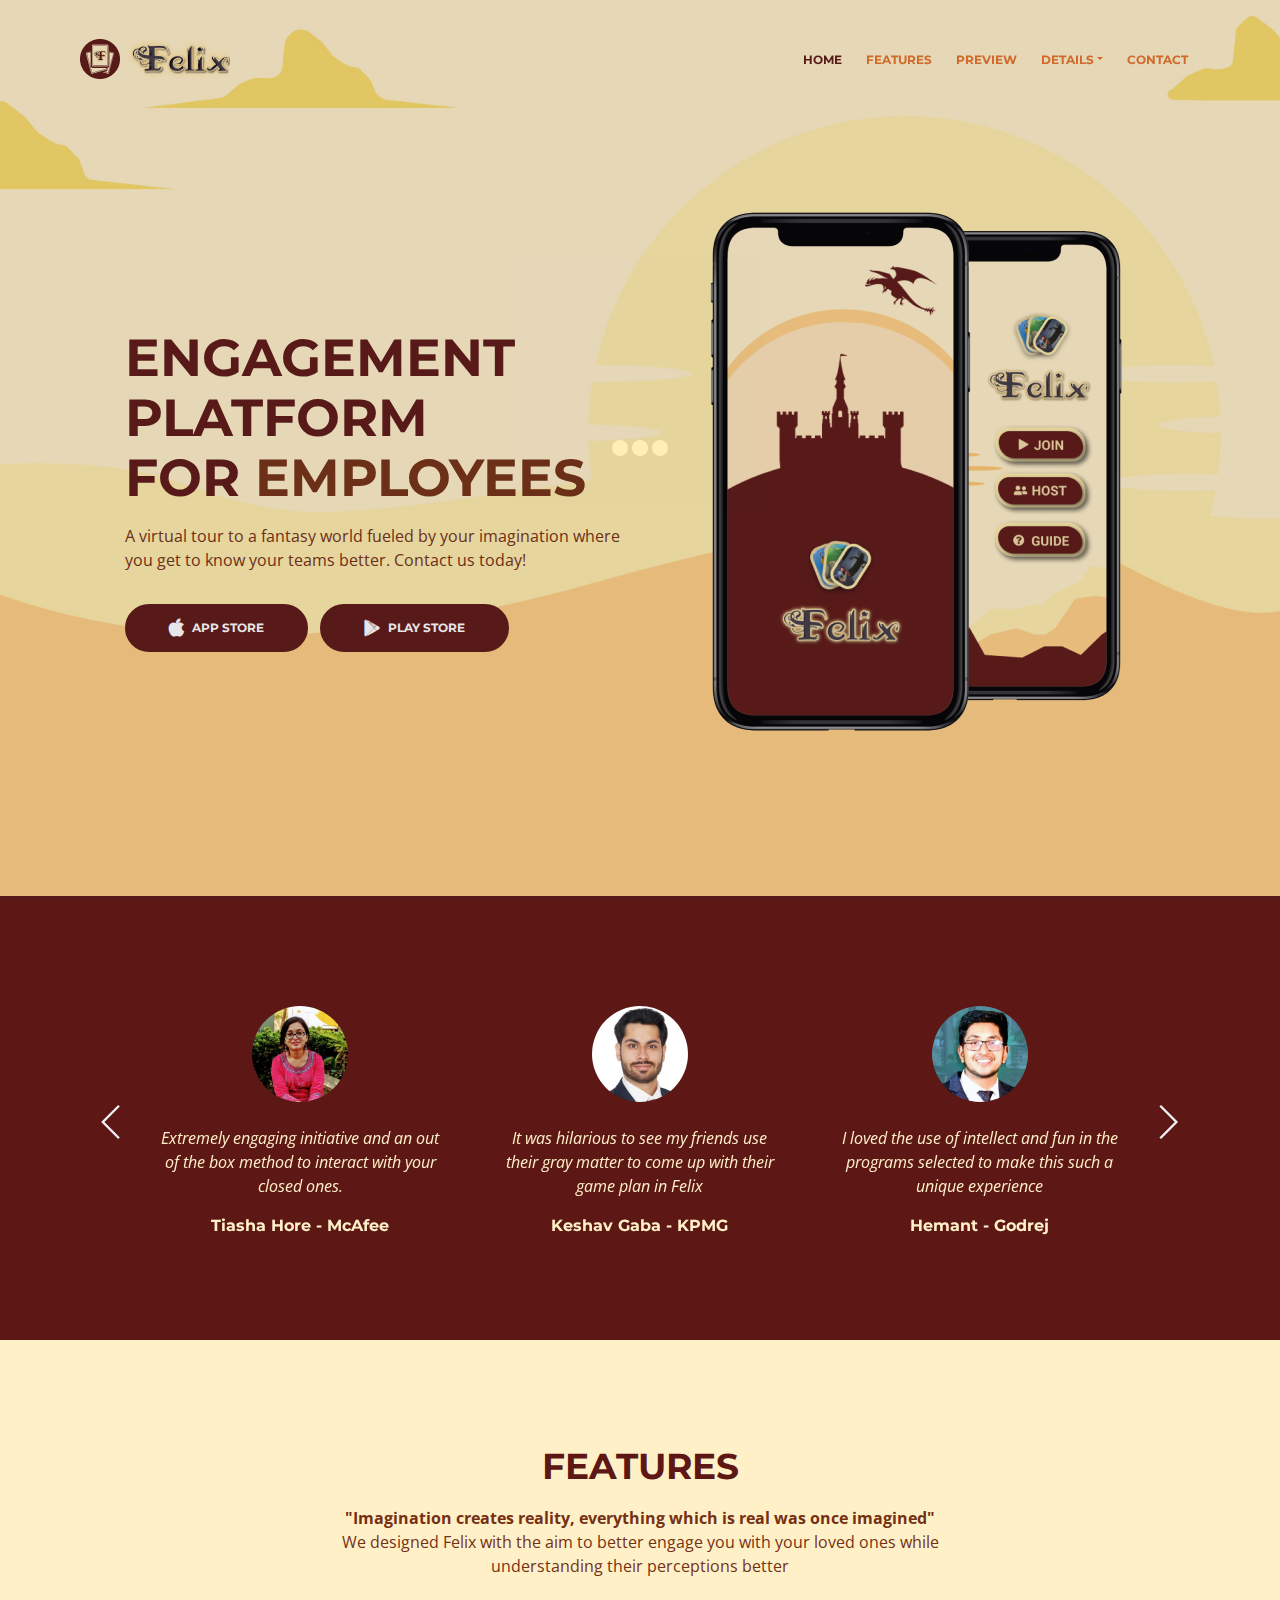
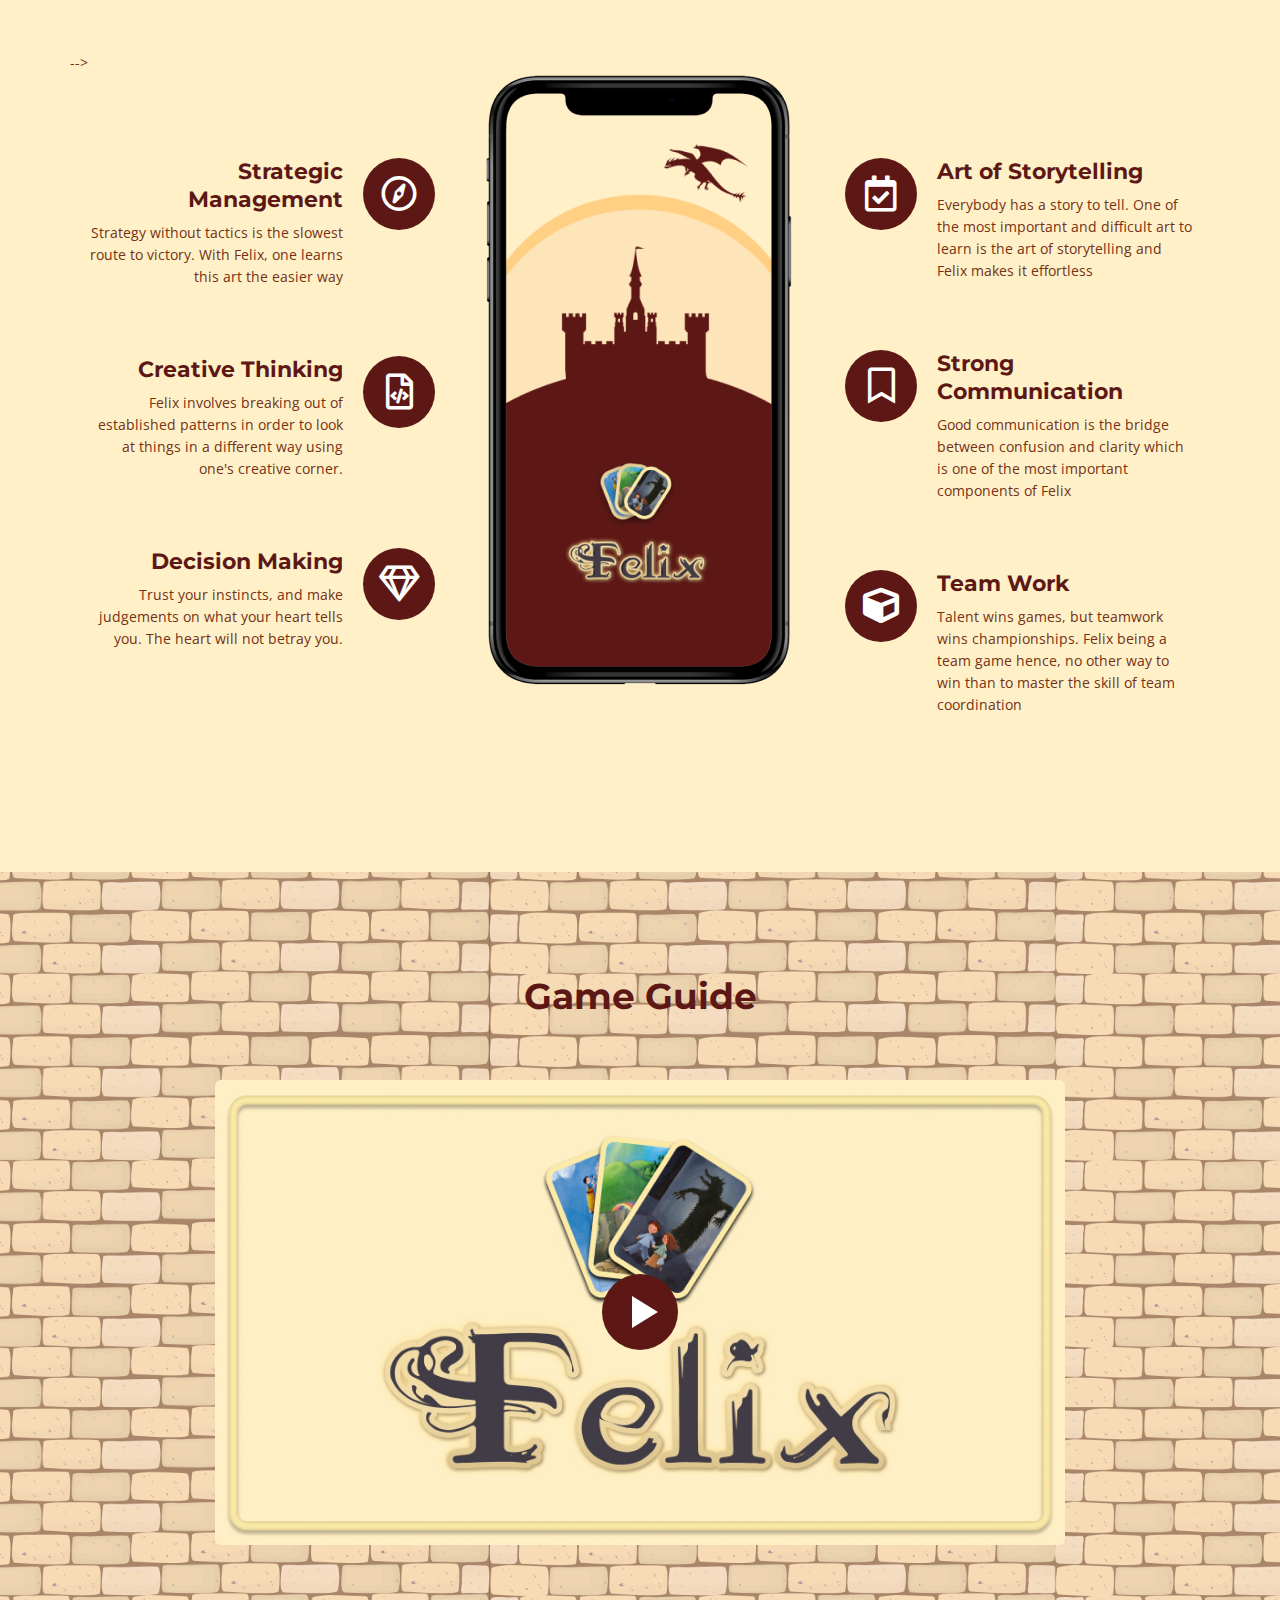
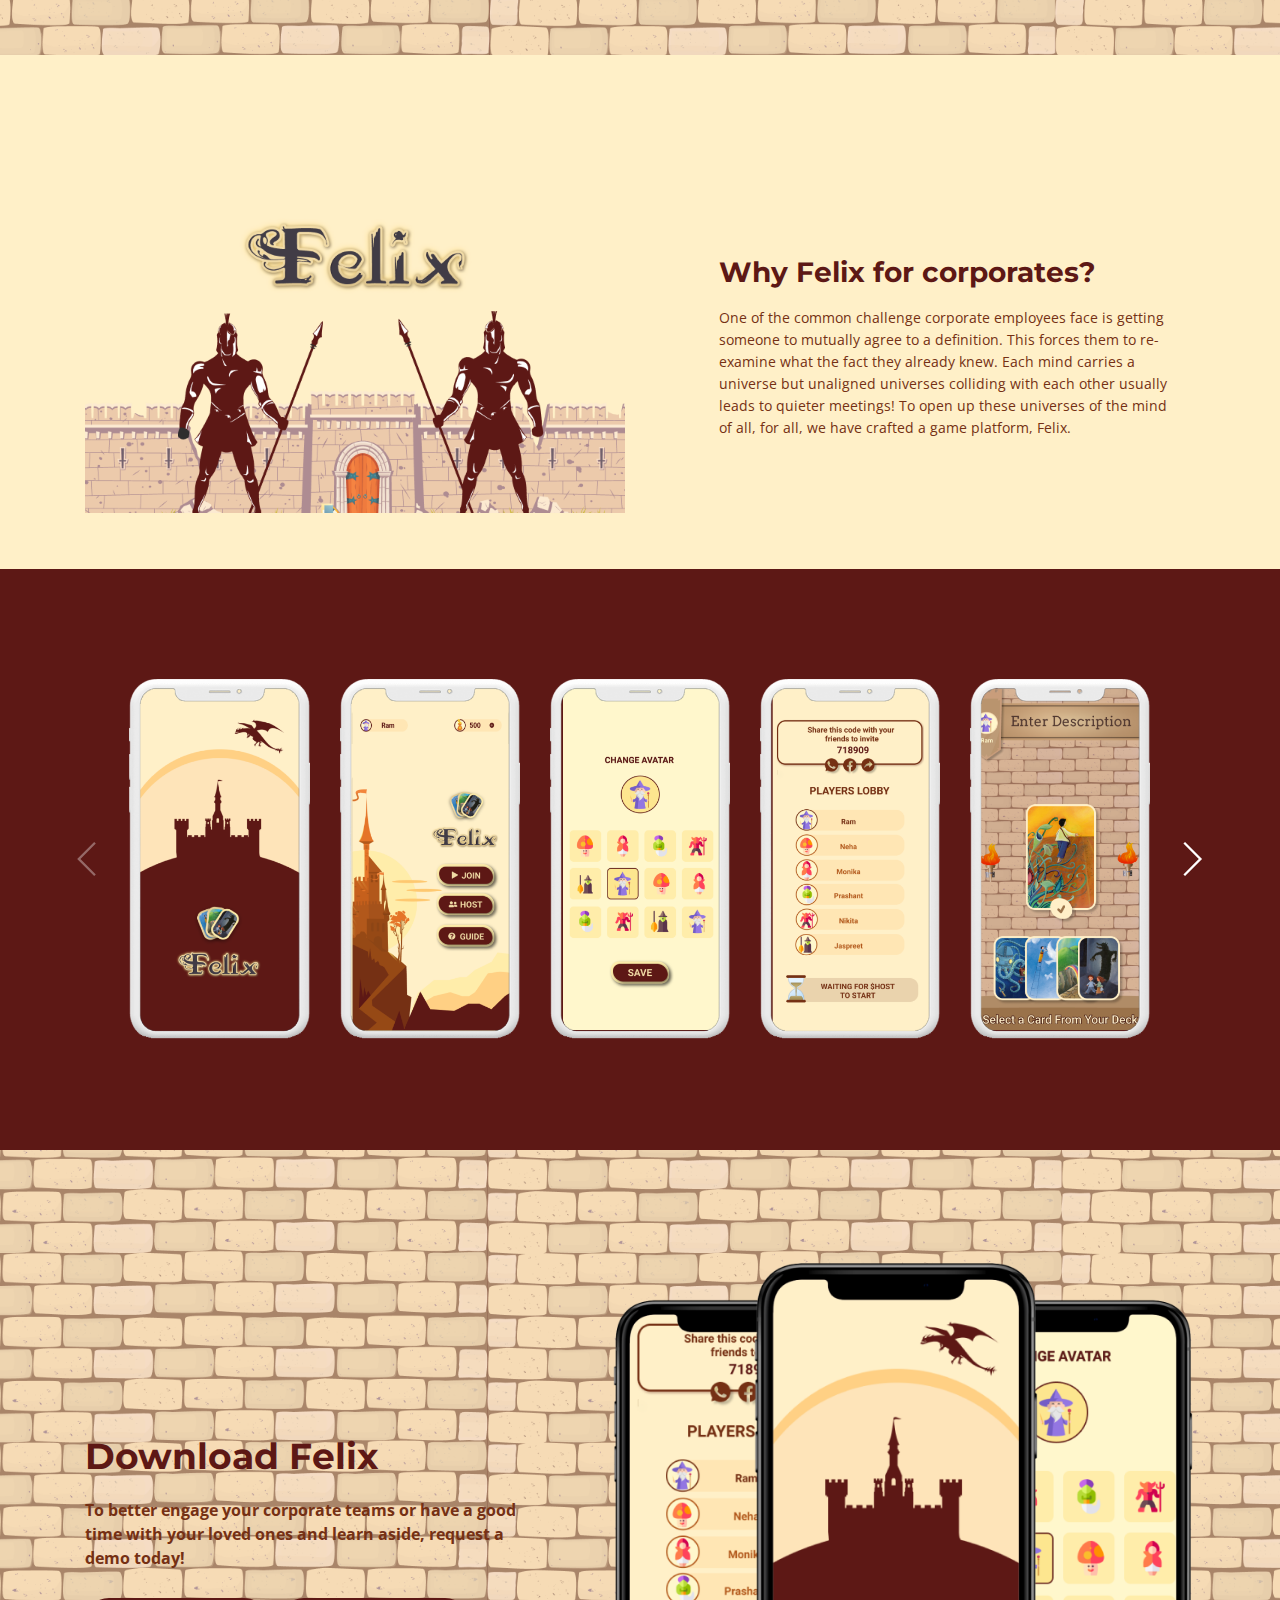
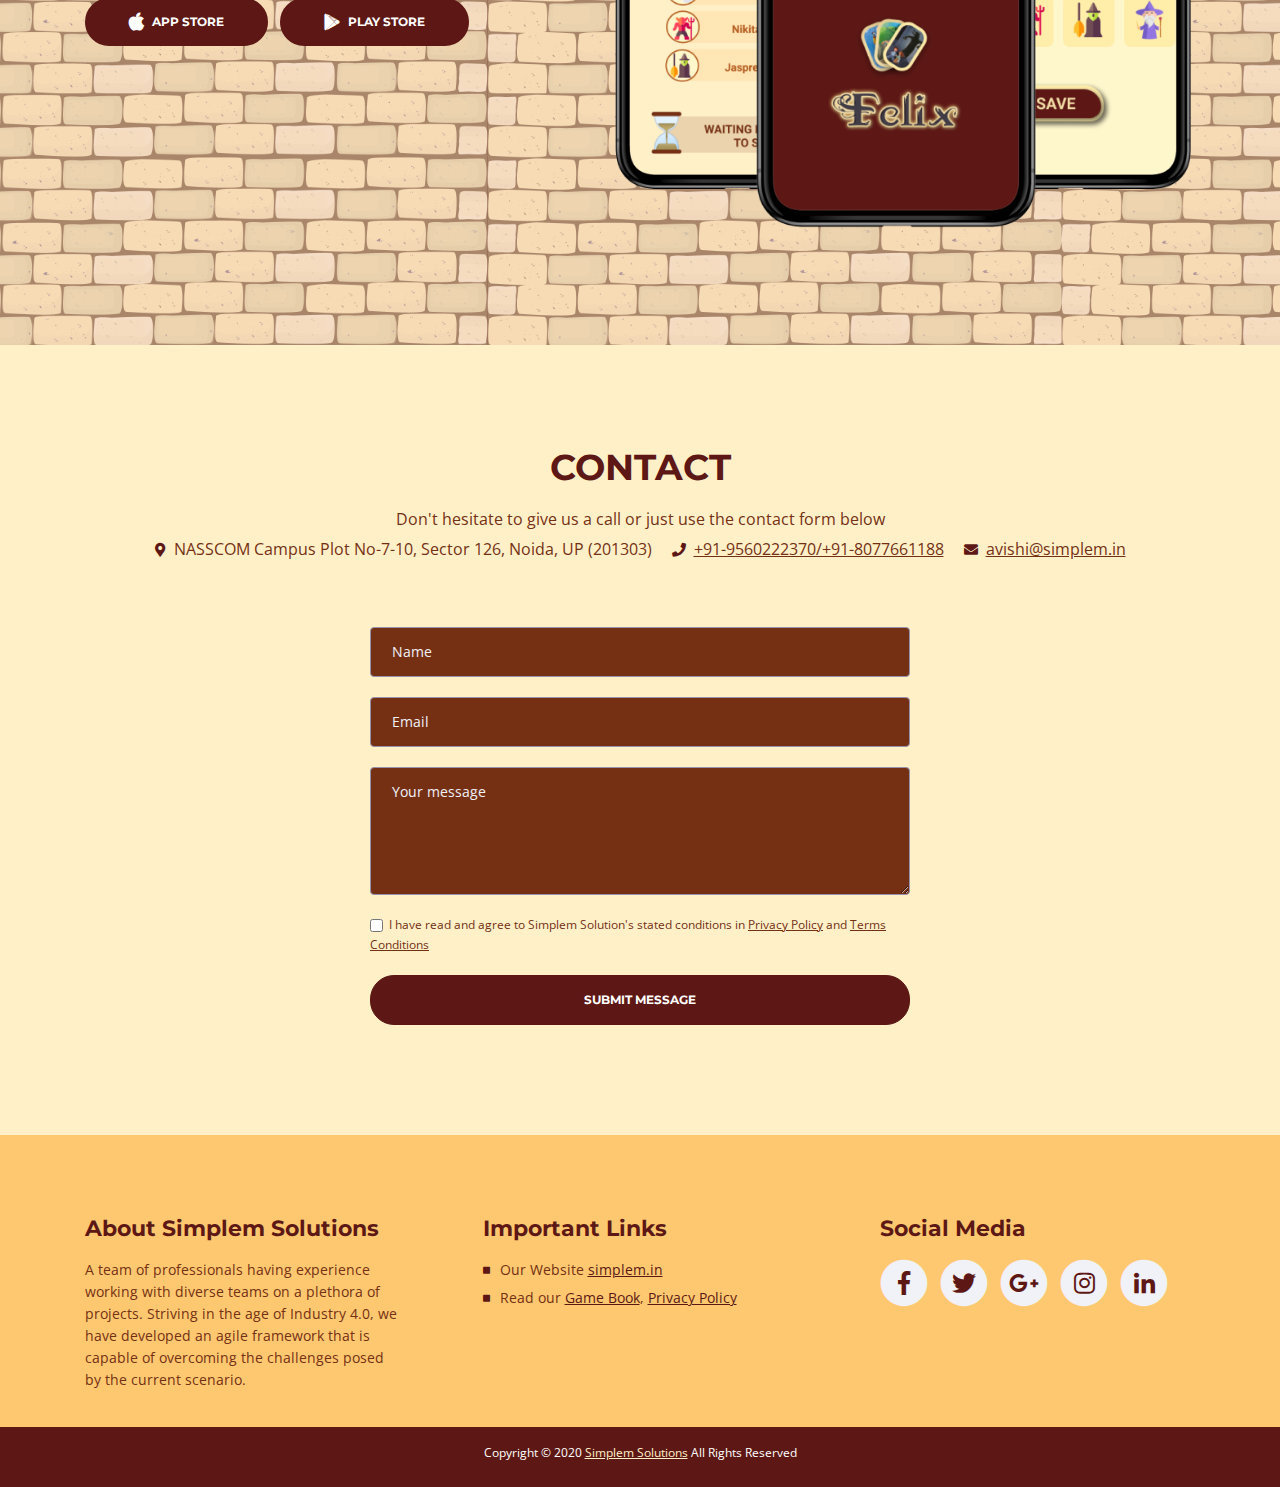
<file: index.html>
<!DOCTYPE html>
<html lang="en">
<head>
    <meta charset="utf-8">
    <meta name="viewport" content="width=device-width, initial-scale=1, shrink-to-fit=no">
    
    <!-- SEO Meta Tags -->
    <meta name="description" content="Free mobile app HTML landing page template to help you build a great online presence for your app which will convert visitors into users">
    <meta name="author" content="Inovatik">

    <!-- OG Meta Tags to improve the way the post looks when you share the page on LinkedIn, Facebook, Google+ -->
	<meta property="og:site_name" content="" /> <!-- website name -->
	<meta property="og:site" content="" /> <!-- website link -->
	<meta property="og:title" content=""/> <!-- title shown in the actual shared post -->
	<meta property="og:description" content="" /> <!-- description shown in the actual shared post -->
	<meta property="og:image" content="" /> <!-- image link, make sure it's jpg -->
	<meta property="og:url" content="" /> <!-- where do you want your post to link to -->
	<meta property="og:type" content="article" />

    <!-- Website Title -->
    <title>Felix - Imagination Unfold</title>
    
    <!-- Styles -->
    <link href="https://fonts.googleapis.com/css?family=Montserrat:400,600,700" rel="stylesheet">
    <link href="https://fonts.googleapis.com/css?family=Open+Sans:400,400i,700,700i" rel="stylesheet">
    <link href="css/bootstrap.css" rel="stylesheet">
    <link href="css/fontawesome-all.css" rel="stylesheet">
    <link href="css/swiper.css" rel="stylesheet">
	<link href="css/magnific-popup.css" rel="stylesheet">
	<link href="css/styles.css" rel="stylesheet">
	
	<!-- Favicon  -->
    <link rel="icon" href="images/favicon.png">
</head>
<body data-spy="scroll" data-target=".fixed-top">
    
    <!-- Preloader -->
	<div class="spinner-wrapper">
        <div class="spinner">
            <div class="bounce1"></div>
            <div class="bounce2"></div>
            <div class="bounce3"></div>
        </div>
    </div>
    <!-- end of preloader -->
    

    <!-- Navbar -->
    <nav class="navbar navbar-expand-md navbar-dark navbar-custom fixed-top">
        <!-- Text Logo - Use this if you don't have a graphic logo -->
        <!-- <a class="navbar-brand logo-text page-scroll" href="index.html">Leno</a> -->

        <!-- Image Logo -->
        <a class="navbar-brand logo-image" href="index.html"><img src="images/logo.png" alt="alternative"></a> 
        
        <!-- Mobile Menu Toggle Button -->
        <button class="navbar-toggler" type="button" data-toggle="collapse" data-target="#navbarsExampleDefault" aria-controls="navbarsExampleDefault" aria-expanded="false" aria-label="Toggle navigation">
            <span class="navbar-toggler-awesome fas fa-bars"></span>
            <span class="navbar-toggler-awesome fas fa-times"></span>
        </button>
        <!-- end of mobile menu toggle button -->

        <div class="collapse navbar-collapse" id="navbarsExampleDefault">
            <ul class="navbar-nav ml-auto">
                <li class="nav-item">
                    <a class="nav-link page-scroll" href="#header">HOME <span class="sr-only">(current)</span></a>
                </li>
                <li class="nav-item">
                    <a class="nav-link page-scroll" href="#features">FEATURES</a>
                </li>
                <li class="nav-item">
                    <a class="nav-link page-scroll" href="#preview">PREVIEW</a>
                </li>

                <!-- Dropdown Menu -->          
                <li class="nav-item dropdown">
                    <a class="nav-link dropdown-toggle page-scroll" href="#details" id="navbarDropdown" role="button" aria-haspopup="true" aria-expanded="false">DETAILS</a>
                    <div class="dropdown-menu" aria-labelledby="navbarDropdown">
                        <a class="dropdown-item" href="terms-conditions.html"><span class="item-text">GAME BOOK</span></a>
                        <div class="dropdown-items-divide-hr"></div>
                        <a class="dropdown-item" href="privacy-policy.html"><span class="item-text">PRIVACY POLICY</span></a>
                    </div>
                </li>
                <!-- end of dropdown menu -->

                <li class="nav-item">
                    <a class="nav-link page-scroll" href="#contact">CONTACT</a>
                </li>
            </ul>
            <!-- <span class="nav-item social-icons">
                <span class="fa-stack">
                    <a href="#your-link">
                        <i class="fas fa-circle fa-stack-2x"></i>
                        <i class="fab fa-facebook-f fa-stack-1x"></i>
                    </a>
                </span>
                <span class="fa-stack">
                    <a href="#your-link">
                        <i class="fas fa-circle fa-stack-2x"></i>
                        <i class="fab fa-twitter fa-stack-1x"></i>
                    </a>
                </span>
            </span> -->
        </div>
    </nav> <!-- end of navbar -->
    <!-- end of navbar -->


    <!-- Header -->
    <header id="header" class="header">
        <div class="header-content">
            <div class="container">
                <div class="row">
                    <div class="col-lg-6">
                        <div class="text-container">
                            <h1>ENGAGEMENT PLATFORM <br>FOR <span id="js-rotating">EMPLOYEES, FRIENDS, FAMILIES</span></h1>
                            <p class="p-large">A virtual tour to a fantasy world fueled by your imagination where you get to know your teams better. Contact us today!</p>
                            <a class="btn-solid-lg page-scroll" href="https://apps.apple.com/in/app/felix-imagination-unfold/id1517324913"><i class="fab fa-apple"></i>APP STORE</a>
                            <a class="btn-solid-lg page-scroll" href="https://play.google.com/store/apps/details?id=com.simplem.felix"><i class="fab fa-google-play"></i>PLAY STORE</a>
                        </div>
                    </div> <!-- end of col -->
                    <div class="col-lg-6">
                        <div class="image-container">
                            <img class="img-fluid" src="images/header-iphone.png" alt="alternative">
                        </div> <!-- end of image-container -->
                    </div> <!-- end of col -->
                </div> <!-- end of row -->
            </div> <!-- end of container -->
        </div> <!-- end of header-content -->
    </header> <!-- end of header -->
    <!-- end of header -->


    <!-- Testimonials -->
    <div class="slider-1">
        <div class="container">
            <div class="row">
                <div class="col-lg-12">

                    <!-- Card Slider -->
                    <div class="slider-container">
                        <div class="swiper-container card-slider">
                            <div class="swiper-wrapper">
                                
                                <!-- Slide -->
                                <div class="swiper-slide">
                                    <div class="card">
                                        <img class="card-image" src="images/testimonial-1.png" alt="alternative">
                                        <div class="card-body">
                                            <p class="testimonial-text">Extremely engaging initiative and an out of the box method to interact with your closed ones.</p>
                                            <p class="testimonial-author">Tiasha Hore - McAfee</p>
                                        </div>
                                    </div>
                                </div> <!-- end of swiper-slide -->
                                <!-- end of slide -->
        
                                <!-- Slide -->
                                <div class="swiper-slide">
                                    <div class="card">
                                        <img class="card-image" src="images/testimonial-2.png" alt="alternative">
                                        <div class="card-body">
                                            <p class="testimonial-text">It was hilarious to see my friends use their gray matter to come up with their game plan in Felix</p>
                                            <p class="testimonial-author">Keshav Gaba - KPMG</p>
                                        </div>
                                    </div>        
                                </div> <!-- end of swiper-slide -->
                                <!-- end of slide -->
        
                                <!-- Slide -->
                                <div class="swiper-slide">
                                    <div class="card">
                                        <img class="card-image" src="images/testimonial-4.png" alt="alternative">
                                        <div class="card-body">
                                            <p class="testimonial-text">I loved the use of intellect and fun in the programs selected to make this such a unique experience</p>
                                            <p class="testimonial-author">Hemant - Godrej</p>
                                        </div>
                                    </div>        
                                </div> <!-- end of swiper-slide -->
                                <!-- end of slide -->
        
                                <!-- Slide -->
                                <div class="swiper-slide">
                                    <div class="card">
                                        <img class="card-image" src="images/testimonial-3.png" alt="alternative">
                                        <div class="card-body">
                                            <p class="testimonial-text">A really inquisitive mind game, which actually helps seeing others perception. Really enjoyed! Kudos to the developers!</p>
                                            <p class="testimonial-author">Avni Karan - Juniper Networks</p>
                                        </div>
                                    </div>
                                </div> <!-- end of swiper-slide -->
                                <!-- end of slide -->
        
                                <!-- Slide -->
                             <!-- end of swiper-slide -->
                                <!-- end of slide -->
        
                                <!-- Slide -->
                             <!-- end of swiper-slide -->
                                <!-- end of slide -->
                            
                            </div> <!-- end of swiper-wrapper -->
        
                            <!-- Add Arrows -->
                            <div class="swiper-button-next"></div>
                            <div class="swiper-button-prev"></div>
                            <!-- end of add arrows -->
        
                        </div> <!-- end of swiper-container -->
                    </div> <!-- end of slider-container -->
                    <!-- end of card slider -->

                </div> <!-- end of col -->
            </div> <!-- end of row -->
        </div> <!-- end of container -->
    </div> <!-- end of slider-1 -->
    <!-- end of testimonials -->
    

    <!-- Features -->
    <div id="features" class="tabs">
        <div class="container">
            <div class="row">
                <div class="col-lg-12">
                    <h2>FEATURES</h2>
                    <div class="p-heading p-large" ><b>"Imagination creates reality, everything which is real was once imagined"</b> <br> We designed Felix with the aim to better engage you with your loved ones while understanding their perceptions better<br> <br></div>
                </div> <!-- end of col -->
            </div> <!-- end of row -->
            <div class="row">

                <!-- Tabs Links -->
                <!-- <ul class="nav nav-tabs" id="lenoTabs" role="tablist">
                    <li class="nav-item">
                        <a class="nav-link active" id="nav-tab-1" data-toggle="tab" href="#tab-1" role="tab" aria-controls="tab-1" aria-selected="true"><i class="fas fa-cog"></i>LEARNINGS</a>
                    </li>
                    <li class="nav-item">
                        <a class="nav-link" id="nav-tab-2" data-toggle="tab" href="#tab-2" role="tab" aria-controls="tab-2" aria-selected="false"><i class="fas fa-binoculars"></i>TRACKING</a>
                    </li>
                    <li class="nav-item">
                        <a class="nav-link" id="nav-tab-3" data-toggle="tab" href="#tab-3" role="tab" aria-controls="tab-3" aria-selected="false"><i class="fas fa-search"></i>MONITORING</a>
                    </li> -->
                </ul> -->
                <!-- end of tabs links -->


                <!-- Tabs Content-->
                <div class="tab-content" id="lenoTabsContent">
                    
                    <!-- Tab -->
                    <div class="tab-pane fade show active" id="tab-1" role="tabpanel" aria-labelledby="tab-1">
                        <div class="container">
                            <div class="row">
                                
                                <!-- Icon Cards Pane -->
                                <div class="col-lg-4">
                                    <div class="card left-pane first">
                                        <div class="card-body">
                                            <div class="text-wrapper">
                                                <h4 class="card-title">Strategic Management</h4>
                                                <p>Strategy without tactics is the slowest route to victory. With Felix, one learns this art the easier way</p>
                                            </div>
                                            <div class="card-icon">
                                                <i class="far fa-compass"></i>
                                            </div>
                                        </div>
                                    </div>
                                    <div class="card left-pane">
                                        <div class="card-body">
                                            <div class="text-wrapper">
                                                <h4 class="card-title">Creative Thinking</h4>
                                                <p>Felix involves breaking out of established patterns in order to look at things in a different way using one's creative corner.</p>
                                            </div>
                                            <div class="card-icon">
                                                <i class="far fa-file-code"></i>
                                            </div>
                                        </div>
                                    </div>
                                    <div class="card left-pane">
                                        <div class="card-body">
                                            <div class="text-wrapper">
                                                <h4 class="card-title">Decision Making</h4>
                                                <p>Trust your instincts, and make judgements on what your heart tells you. The heart will not betray you.</p>
                                            </div>
                                            <div class="card-icon">
                                                <i class="far fa-gem"></i>
                                            </div>
                                        </div>
                                    </div>
                                </div>
                                <!-- end of icon cards pane -->

                                <!-- Image Pane -->
                                <div class="col-lg-4">
                                    <img class="img-fluid" src="images/features-iphone-1.png" alt="alternative">
                                </div>
                                <!-- end of image pane -->
                                
                                <!-- Icon Cards Pane -->
                                <div class="col-lg-4">
                                    <div class="card right-pane first">
                                        <div class="card-body">
                                            <div class="card-icon">
                                                <i class="far fa-calendar-check"></i>
                                            </div>
                                            <div class="text-wrapper">
                                                <h4 class="card-title">Art of Storytelling</h4>
                                                <p>Everybody has a story to tell. One of the most important and difficult art to learn is the art of storytelling and Felix makes it effortless</p>
                                            </div>
                                        </div>
                                    </div>
                                    <div class="card right-pane">
                                        <div class="card-body">
                                            <div class="card-icon">
                                                <i class="far fa-bookmark"></i>
                                            </div>
                                            <div class="text-wrapper">
                                                <h4 class="card-title">Strong Communication</h4>
                                                <p>Good communication is the bridge between confusion and clarity which is one of the most important components of Felix</p>
                                            </div>
                                        </div>
                                    </div>
                                    <div class="card right-pane">
                                        <div class="card-body">
                                            <div class="card-icon">
                                                <i class="fas fa-cube"></i>
                                            </div>
                                            <div class="text-wrapper">
                                                <h4 class="card-title">Team Work</h4>
                                                <p>Talent wins games, but teamwork wins championships. Felix being a team game hence, no other way to win than to master the skill of team coordination </p>
                                            </div>
                                        </div>
                                    </div>
                                </div>
                                <!-- end of icon cards pane -->

                            </div> <!-- end of row -->
                        </div> <!-- end of container -->
                    </div> <!-- end of tab-pane -->
                    <!-- end of tab -->

                    <!-- Tab -->
                    <!-- <div class="tab-pane fade" id="tab-2" role="tabpanel" aria-labelledby="tab-2">
                        <div class="container">
                            <div class="row">

                                 Image Pane 
                                <div class="col-md-4">
                                    <img class="img-fluid" src="images/features-iphone-2.png" alt="alternative">
                                </div>
                                 end of image pane
                                
                                <!-- Text And Icon Cards Area
                                <div class="col-md-8">
                                    <div class="text-area">
                                        <h3>Track Result Based On Your</h3>
                                        <p>After you've configured the app and settled on the data gathering techniques you can not start the information trackers and start collecting those <a class="turquoise" href="#your-link">interesting details</a>. You can always change them.</p>
                                    </div> <!-- end of text-area 
                                    
                                    <div class="icon-cards-area">
                                            <div class="card">
                                                <div class="card-icon">
                                                    <i class="fas fa-cube"></i>
                                                </div>
                                                <div class="card-body">
                                                    <h4 class="card-title">Good Foundation</h4>
                                                    <p>Get a solid foundation for your self development efforts. Try Leno mobile app for any mobile platform</p>
                                                </div>
                                            </div>
                                            <div class="card">
                                                <div class="card-icon">
                                                    <i class="far fa-bookmark"></i>
                                                </div>
                                                <div class="card-body">
                                                    <h4 class="card-title">Easy Reading</h4>
                                                    <p>Reading focus mode for long form articles, ebooks and other materials which involve large text areas</p>
                                                </div>
                                            </div>
                                            <div class="card">
                                                <div class="card-icon">
                                                    <i class="far fa-calendar-check"></i>
                                                </div>
                                                <div class="card-body">
                                                    <h4 class="card-title">Calendar Input</h4>
                                                    <p>Schedule your appointments, meetings and periodical evaluations using the provided in-app calendar option</p>
                                                </div>
                                            </div>
                                            <div class="card">
                                                <div class="card-icon">
                                                    <i class="far fa-file-code"></i>
                                                </div>
                                                <div class="card-body">
                                                    <h4 class="card-title">Visual Editor</h4>
                                                    <p>Leno provides a well designed and ergonomic visual editor for you to edit your notes and input data</p>
                                                </div>
                                            </div>
                                    </div>  end of icon cards area 
                                </div>  end of col-md-8 
                                 end of text and icon cards area 

                            </div> <!-- end of row 
                        </div> <!-- end of container
                    </div> <!-- end of tab-pane
                    end of tab -->

                    <!-- Tab 
                    <div class="tab-pane fade" id="tab-3" role="tabpanel" aria-labelledby="tab-3">
                        <div class="container">
                            <div class="row">

                                <!-- Text And Icon Cards Area 
                                <div class="col-md-8">
                                    <div class="icon-cards-area">
                                        <div class="card">
                                            <div class="card-icon">
                                                <i class="far fa-calendar-check"></i>
                                            </div>
                                            <div class="card-body">
                                                <h4 class="card-title">Calendar Input</h4>
                                                <p>Schedule your appointments, meetings and periodical evaluations using the provided in-app calendar option</p>
                                            </div>
                                        </div>
                                        <div class="card">
                                            <div class="card-icon">
                                                <i class="far fa-file-code"></i>
                                            </div>
                                            <div class="card-body">
                                                <h4 class="card-title">Visual Editor</h4>
                                                <p>Leno provides a well designed and ergonomic visual editor for you to edit your notes and input data</p>
                                            </div>
                                        </div>
                                        <div class="card">
                                            <div class="card-icon">
                                                <i class="fas fa-cube"></i>
                                            </div>
                                            <div class="card-body">
                                                <h4 class="card-title">Good Foundation</h4>
                                                <p>Get a solid foundation for your self development efforts. Try Leno mobile app for any mobile platform</p>
                                            </div>
                                        </div>
                                        <div class="card">
                                            <div class="card-icon">
                                                <i class="far fa-bookmark"></i>
                                            </div>
                                            <div class="card-body">
                                                <h4 class="card-title">Easy Reading</h4>
                                                <p>Reading focus mode for long form articles, ebooks and other materials which involve large text areas</p>
                                            </div>
                                        </div>
                                    </div> <!-- end of icon cards area 
                                    
                                    <div class="text-area">
                                        <h3>Monitoring Tools Evaluation</h3>
                                        <p>Monitor the evolution of your finances and health state using tools integrated in Leno. The generated real time reports can be filtered based on any <a class="turquoise" href="#your-link">desired criteria</a>.</p>
                                    </div> <!-- end of text-area 
                                </div> <!-- end of col-md-8
                                <!-- end of text and icon cards area 

                                <!-- Image Pane 
                                <div class="col-md-4">
                                    <img class="img-fluid" src="images/features-iphone-3.png" alt="alternative">
                                </div>
                                <!-- end of image pane -->
                                    
                            </div> <!-- end of row
                        </div> <!-- end of container 
                    </div><!-- end of tab-pane 
                    end of tab-->

                </div> <!-- end of tab-content -->
                <!-- end of tabs content -->

            </div> <!-- end of row --> 
        </div> <!-- end of container --> 
    </div> <!-- end of tabs -->
    <!-- end of features -->

    <!-- Video -->
    <div id="preview" class="basic-1">
        <div class="container">
            <div class="row">
                <div class="col-lg-12">
                    <h2>Game Guide</h2>
                   <br> <br>
                </div> <!-- end of col -->
            </div> <!-- end of row -->
            <div class="row">
                <div class="col-lg-12">

                    <!-- Video Preview -->
                    <div class="image-container">
                        <div class="video-wrapper">
                            <a class="popup-youtube" href="https://www.youtube.com/watch?v=JKn4uZJjJ9c&feature=youtu.be" data-effect="fadeIn">
                                <img class="img-fluid" src="images/video-frame.jpg" alt="alternative">
                                <span class="video-play-button">
                                    <span></span>
                                </span>
                            </a>
                        </div> <!-- end of video-wrapper -->
                    </div> <!-- end of image-container -->
                    <!-- end of video preview -->

                </div> <!-- end of col -->
            </div> <!-- end of row -->
        </div> <!-- end of container -->
    </div> <!-- end of basic-1 -->
    <!-- end of video -->


    <!-- Details 1 -->
    <div id="details" class="basic-2">
        <div class="container">
            <div class="row">
                <div class="col-lg-6">
                    <img class="img-fluid" src="images/details-1-iphone.png" alt="alternative">
                </div> <!-- end of col -->
                <div class="col-lg-6">
                    <div class="text-container">
                        <h3>Why Felix for corporates?</h3>
                        <p>One of the common challenge corporate employees face is getting someone to mutually agree to a definition. This forces them to re-examine what the fact they already knew.
                            Each mind carries a universe but unaligned universes colliding with each other usually leads to quieter meetings! To open up these universes of the mind of all, for all, we have crafted a game platform, Felix.</p>
                        <!-- <a class="btn-solid-reg popup-with-move-anim" href="#details-lightbox-1">LIGHTBOX</a> -->
                    </div> <!-- end of text-container -->
                </div> <!-- end of col -->
            </div> <!-- end of row -->
        </div> <!-- end of container -->
    </div> <!-- end of basic-2 -->
    <!-- end of details 1 -->


    <!-- Details 2 -->
    <!-- <div class="basic-3">
        <div class="second">
            <div class="container">
                <div class="row">
                    <div class="col-lg-6">
                        <div class="text-container">
                            <h3>Calendar Input</h3>
                            <p>The calendar input function enables the user to setup training, meditation and relaxation sessions with ease. Just open the feature and start setting up your time as you desire</p>
                            <a class="btn-solid-reg popup-with-move-anim" href="#details-lightbox-2">LIGHTBOX</a>
                        </div> <!-- end of text-container 
                    </div> <!-- end of col 
                    <div class="col-lg-6">
                        <img class="img-fluid" src="images/details-2-iphone.png" alt="alternative"> 
                    </div> <!-- end of col 
                </div> <!-- end of row 
            </div> <!-- end of container 
        </div> <!-- end of second
    </div> <!-- end of basic-3    
    <!-- end of details 2 -->


    <!-- Details Lightboxes -->
	<!-- Lightbox -->
	<div id="details-lightbox-1" class="lightbox-basic zoom-anim-dialog mfp-hide">
		<div class="row">
			<button title="Close (Esc)" type="button" class="mfp-close x-button">×</button>
			<div class="col-lg-6">
				<img class="img-fluid" src="images/details-lightbox-1.png" alt="alternative">
			</div>
			<div class="col-lg-6">
				<h3>Goals Setting</h3>
				<hr>
                <p>Leno can easily help you track your personal development evolution if you take the time to set it up.</p>
                <h4>User Feedback</h4>
                <p>This is a great app which can help you save time and make your live easier. And it will help improve your productivity levels.</p>
                <p>You should definitely give it a try when you need a good app.</p>
				<table>
					<tr><td class="icon-cell"><i class="fas fa-desktop"></i></td><td>Responsive layout</td></tr>
					<tr><td class="icon-cell"><i class="fas fa-bullhorn"></i></td><td>Distinctive CTAs</td></tr>
					<tr><td class="icon-cell"><i class="fas fa-image"></i></td><td>Image gallery slider</td></tr>
					<tr><td class="icon-cell"><i class="fas fa-envelope"></i></td><td>Contact forms</td></tr>
					<tr><td class="icon-cell"><i class="fab fa-font-awesome-flag"></i></td><td>FontAwesome icons</td></tr>
					<tr><td class="icon-cell"><i class="fas fa-code"></i></td><td>Well-structured code</td></tr>
				</table>
				<a class="btn-solid-reg" href="#your-link">DETAILS</a> <a class="btn-outline-reg mfp-close as-button" href="#details">BACK</a> 
			</div>
		</div> <!-- end of row -->
    </div> <!-- end of lightbox-basic -->
    <!-- end of lightbox -->
    
    <!-- Lightbox -->
    <div id="details-lightbox-2" class="lightbox-basic zoom-anim-dialog mfp-hide">
		<div class="row">
			<button title="Close (Esc)" type="button" class="mfp-close x-button">×</button>
			<div class="col-lg-6">
				<img class="img-fluid" src="images/details-lightbox-2.png" alt="alternative">
			</div>
			<div class="col-lg-6">
				<h3>Calendar Input</h3>
				<hr>
                <p>The calendar input function enables the user to setup training, meditation and relaxation sessions with ease.</p>
                <h4>User Feedback</h4>
                <p>This is a great app which can help you save time and make your live easier. And it will help improve your productivity levels.</p>
                <p>You should definitely give it a try when you need a good app.</p>
				<table>
					<tr><td class="icon-cell"><i class="fas fa-desktop"></i></td><td>Responsive layout</td></tr>
					<tr><td class="icon-cell"><i class="fas fa-bullhorn"></i></td><td>Distinctive CTAs</td></tr>
					<tr><td class="icon-cell"><i class="fas fa-image"></i></td><td>Image gallery slider</td></tr>
					<tr><td class="icon-cell"><i class="fas fa-envelope"></i></td><td>Contact forms</td></tr>
					<tr><td class="icon-cell"><i class="fab fa-font-awesome-flag"></i></td><td>FontAwesome icons</td></tr>
					<tr><td class="icon-cell"><i class="fas fa-code"></i></td><td>Well-structured code</td></tr>
				</table>
				<a class="btn-solid-reg" href="#your-link">DETAILS</a> <a class="btn-outline-reg mfp-close as-button" href="#details">BACK</a>
			</div>
		</div> <!-- end of row -->
    </div> <!-- end of lightbox-basic -->
    <!-- end of lightbox -->
    <!-- end of details lightboxes -->


    <!-- Screenshots -->
    <div class="slider-2">
        <div class="container">
            <div class="row">
                <div class="col-lg-12">
                    
                    <!-- Image Slider -->
                    <div class="slider-container">
                        <div class="swiper-container image-slider">
                            <div class="swiper-wrapper">
                                
                                <!-- Slide -->
                                <div class="swiper-slide">
                                    <a href="images/screenshot-1.png" class="popup-link" data-effect="fadeIn">
                                        <img class="img-fluid" src="images/screenshot-1.png" alt="alternative">
                                    </a>
                                </div>
                                <!-- end of slide -->
                                
                                <!-- Slide -->
                                <div class="swiper-slide">
                                    <a href="images/screenshot-2.png" class="popup-link" data-effect="fadeIn">
                                        <img class="img-fluid" src="images/screenshot-2.png" alt="alternative">
                                    </a>
                                </div>
                                <!-- end of slide -->

                                <!-- Slide -->
                                <div class="swiper-slide">
                                    <a href="images/screenshot-3.png" class="popup-link" data-effect="fadeIn">
                                        <img class="img-fluid" src="images/screenshot-3.png" alt="alternative">
                                    </a>
                                </div>
                                <!-- end of slide -->

                                <!-- Slide -->
                                <div class="swiper-slide">
                                    <a href="images/screenshot-4.png" class="popup-link" data-effect="fadeIn">
                                        <img class="img-fluid" src="images/screenshot-4.png" alt="alternative">
                                    </a>
                                </div>
                                <!-- end of slide -->

                                <!-- Slide -->
                                <div class="swiper-slide">
                                    <a href="images/screenshot-5.png" class="popup-link" data-effect="fadeIn">
                                        <img class="img-fluid" src="images/screenshot-5.png" alt="alternative">
                                    </a>
                                </div>
                                <!-- end of slide -->
                                
                                <!-- Slide -->
                                <div class="swiper-slide">
                                    <a href="images/screenshot-6.png" class="popup-link" data-effect="fadeIn">
                                        <img class="img-fluid" src="images/screenshot-6.png" alt="alternative">
                                    </a>
                                </div>
                                <!-- end of slide -->

                                <!-- Slide -->
                                <div class="swiper-slide">
                                    <a href="images/screenshot-7.png" class="popup-link" data-effect="fadeIn">
                                        <img class="img-fluid" src="images/screenshot-7.png" alt="alternative">
                                    </a>
                                </div>
                                <!-- end of slide -->

                                <!-- Slide -->
                                <div class="swiper-slide">
                                    <a href="images/screenshot-8.png" class="popup-link" data-effect="fadeIn">
                                        <img class="img-fluid" src="images/screenshot-8.png" alt="alternative">
                                    </a>
                                </div>
                                <!-- end of slide -->

                                <!-- Slide -->
                                <div class="swiper-slide">
                                    <a href="images/screenshot-9.png" class="popup-link" data-effect="fadeIn">
                                        <img class="img-fluid" src="images/screenshot-9.png" alt="alternative">
                                    </a>
                                </div>
                                <!-- end of slide -->

                                <!-- Slide -->
                                <div class="swiper-slide">
                                    <a href="images/screenshot-10.png" class="popup-link" data-effect="fadeIn">
                                        <img class="img-fluid" src="images/screenshot-10.png" alt="alternative">
                                    </a>
                                </div>
                                <!-- end of slide -->
                                
                            </div> <!-- end of swiper-wrapper -->

                            <!-- Add Arrows -->
                            <div class="swiper-button-next"></div>
                            <div class="swiper-button-prev"></div>
                            <!-- end of add arrows -->

                        </div> <!-- end of swiper-container -->
                    </div> <!-- end of slider-container -->
                    <!-- end of image slider -->

                </div> <!-- end of col -->
            </div> <!-- end of row -->
        </div> <!-- end of container -->
    </div> <!-- end of slider-2 -->
    <!-- end of screenshots -->


    <!-- Download -->
    <div class="basic-4">
        <div class="container">
            <div class="row">
                <div class="col-lg-6 col-xl-5">
                    <div class="text-container">
                        <h2>Download <span class="blue">Felix</span></h2>
                        <p class="p-large"><b>To better engage your corporate teams or have a good time with your loved ones and learn aside, request a demo today!</b></p>
                        <a class="btn-solid-lg" href="https://apps.apple.com/in/app/felix-imagination-unfold/id1517324913"><i class="fab fa-apple"></i>APP STORE</a>
                        <a class="btn-solid-lg" href="https://play.google.com/store/apps/details?id=com.simplem.felix"><i class="fab fa-google-play"></i>PLAY STORE</a>
                    </div> <!-- end of text-container -->
                </div> <!-- end of col -->
                <div class="col-lg-6 col-xl-7">
                    <div class="image-container">
                        <img class="img-fluid" src="images/download.png" alt="alternative">
                    </div> <!-- end of img-container -->
                </div> <!-- end of col -->
            </div> <!-- end of row -->
        </div> <!-- end of container -->
    </div> <!-- end of basic-4 -->
    <!-- end of download -->


    <!-- Statistics -->
    <!-- <div class="counter">
        <div class="container">
            <div class="row">
                <div class="col-lg-12"> -->
                    
                    <!-- Counter -->
                    <!-- <div id="counter">
                        <div class="cell">
                            <div class="counter-value number-count" data-count="231">1</div>
                            <p class="counter-info">Happy Users</p>
                        </div>
                        <div class="cell">
                            <div class="counter-value number-count" data-count="85">1</div>
                            <p class="counter-info">Issues Solved</p>
                        </div>
                        <div class="cell">
                            <div class="counter-value number-count" data-count="59">1</div>
                            <p class="counter-info">Good Reviews</p>
                        </div>
                        <div class="cell">
                            <div class="counter-value number-count" data-count="127">1</div>
                            <p class="counter-info">Case Studies</p>
                        </div>
                    </div> -->
                    <!-- end of counter -->
                    
                <!-- </div> end of col -->
            <!-- </div>  end of row -->
       <!-- </div>  end of container 
    </div> end of counter -->
    <!-- end of statistics -->


    <!-- Contact -->
    <div id="contact" class="form">
        <div class="container">
            <div class="row">
                <div class="col-lg-12">
                    <h2>CONTACT</h2>
                    <ul class="list-unstyled li-space-lg">
                        <li class="address">Don't hesitate to give us a call or just use the contact form below</li>
                        <li><i class="fas fa-map-marker-alt"></i>NASSCOM Campus Plot No-7-10, Sector 126, Noida, UP (201303)</li>
                        <li><i class="fas fa-phone"></i><a class="blue" href="tel:003024630820">+91-9560222370/+91-8077661188</a></li>
                        <li><i class="fas fa-envelope"></i><a class="blue" href="mailto:avishi@simplem.in">avishi@simplem.in</a></li>
                    </ul>
                </div> <!-- end of col -->
            </div> <!-- end of row -->
            <div class="row">
                <div class="col-lg-6 offset-lg-3"> 
                    <!-- Contact Form -->
                    <form id="contactForm" data-toggle="validator" data-focus="false">
                        <div class="form-group">
                            <input type="text" class="form-control-input" id="cname" required>
                            <label class="label-control" for="cname">Name</label>
                            <div class="help-block with-errors"></div>
                        </div>
                        <div class="form-group">
                            <input type="email" class="form-control-input" id="cemail" required>
                            <label class="label-control" for="cemail">Email</label>
                            <div class="help-block with-errors"></div>
                        </div>
                        <div class="form-group">
                            <textarea class="form-control-textarea" id="cmessage" required></textarea>
                            <label class="label-control" for="cmessage">Your message</label>
                            <div class="help-block with-errors"></div>
                        </div>
                        <div class="form-group checkbox">
                            <input type="checkbox" id="cterms" value="Agreed-to-Terms" required>I have read and agree to Simplem Solution's stated conditions in <a href="privacy-policy.html">Privacy Policy</a> and <a href="terms-conditions.html">Terms Conditions</a> 
                            <div class="help-block with-errors"></div>
                        </div>
                        <div class="form-group">
                            <button type="submit" class="form-control-submit-button">SUBMIT MESSAGE</button>
                        </div>
                        <div class="form-message">
                            <div id="cmsgSubmit" class="h3 text-center hidden"></div>
                        </div>
                    </form>
                    <!-- end of contact form -->

                </div> <!-- end of col -->
            </div> <!-- end of row -->
        </div> <!-- end of container -->
    </div> <!-- end of form -->
    <!-- end of contact -->


    <!-- Footer -->
    <div class="footer">
        <div class="container">
            <div class="row">
                <div class="col-md-4">
                    <div class="footer-col">
                        <h4>About Simplem Solutions</h4>
                        <p>A team of professionals having experience working with diverse teams on a plethora of projects. Striving in the age of Industry 4.0, we have developed an agile framework that is capable of overcoming the challenges posed by the current scenario.</p>
                    </div>
                </div> <!-- end of col -->
                <div class="col-md-4">
                    <div class="footer-col middle">
                        <h4>Important Links</h4>
                        <ul class="list-unstyled li-space-lg">
                            <li class="media">
                                <i class="fas fa-square"></i>
                                <div class="media-body">Our Website <a class="turquoise" href="https://simplem.in">simplem.in</a></div>
                            </li>
                            <li class="media">
                                <i class="fas fa-square"></i>
                                <div class="media-body">Read our <a class="turquoise" href="terms-conditions.html">Game Book</a>, <a class="turquoise" href="privacy-policy.html">Privacy Policy</a></div>
                            </li>
                        </ul>
                    </div>
                </div> <!-- end of col -->
                <div class="col-md-4">
                    <div class="footer-col last">
                        <h4>Social Media</h4>
                        <span class="fa-stack">
                            <a href="#your-link">
                                <i class="fas fa-circle fa-stack-2x"></i>
                                <i class="fab fa-facebook-f fa-stack-1x"></i>
                            </a>
                        </span>
                        <span class="fa-stack">
                            <a href="#your-link">
                                <i class="fas fa-circle fa-stack-2x"></i>
                                <i class="fab fa-twitter fa-stack-1x"></i>
                            </a>
                        </span>
                        <span class="fa-stack">
                            <a href="#your-link">
                                <i class="fas fa-circle fa-stack-2x"></i>
                                <i class="fab fa-google-plus-g fa-stack-1x"></i>
                            </a>
                        </span>
                        <span class="fa-stack">
                            <a href="#your-link">
                                <i class="fas fa-circle fa-stack-2x"></i>
                                <i class="fab fa-instagram fa-stack-1x"></i>
                            </a>
                        </span>
                        <span class="fa-stack">
                            <a href="#your-link">
                                <i class="fas fa-circle fa-stack-2x"></i>
                                <i class="fab fa-linkedin-in fa-stack-1x"></i>
                            </a>
                        </span>
                    </div> 
                </div> <!-- end of col -->
            </div> <!-- end of row -->
        </div> <!-- end of container -->
    </div> <!-- end of footer -->  
    <!-- end of footer -->


    <!-- Copyright -->
    <div class="copyright">
        <div class="container">
            <div class="row">
                <div class="col-lg-12">
                    <p class="p-small">Copyright © 2020 <a class="simplem" href="http://www.simplem.in">Simplem Solutions</a> All Rights Reserved</p>
                </div> <!-- end of col -->
            </div> <!-- enf of row -->
        </div> <!-- end of container -->
    </div> <!-- end of copyright --> 
    <!-- end of copyright -->
    
    	
    <!-- Scripts -->
    <script src="js/jquery.min.js"></script> <!-- jQuery for Bootstrap's JavaScript plugins -->
    <script src="js/popper.min.js"></script> <!-- Popper tooltip library for Bootstrap -->
    <script src="js/bootstrap.min.js"></script> <!-- Bootstrap framework -->
    <script src="js/jquery.easing.min.js"></script> <!-- jQuery Easing for smooth scrolling between anchors -->
    <script src="js/swiper.min.js"></script> <!-- Swiper for image and text sliders -->
    <script src="js/jquery.magnific-popup.js"></script> <!-- Magnific Popup for lightboxes -->
    <script src="js/morphext.min.js"></script> <!-- Morphtext rotating text in the header -->
    <script src="js/validator.min.js"></script> <!-- Validator.js - Bootstrap plugin that validates forms -->
    <script src="js/scripts.js"></script> <!-- Custom scripts -->
</body>
</html>
</file>
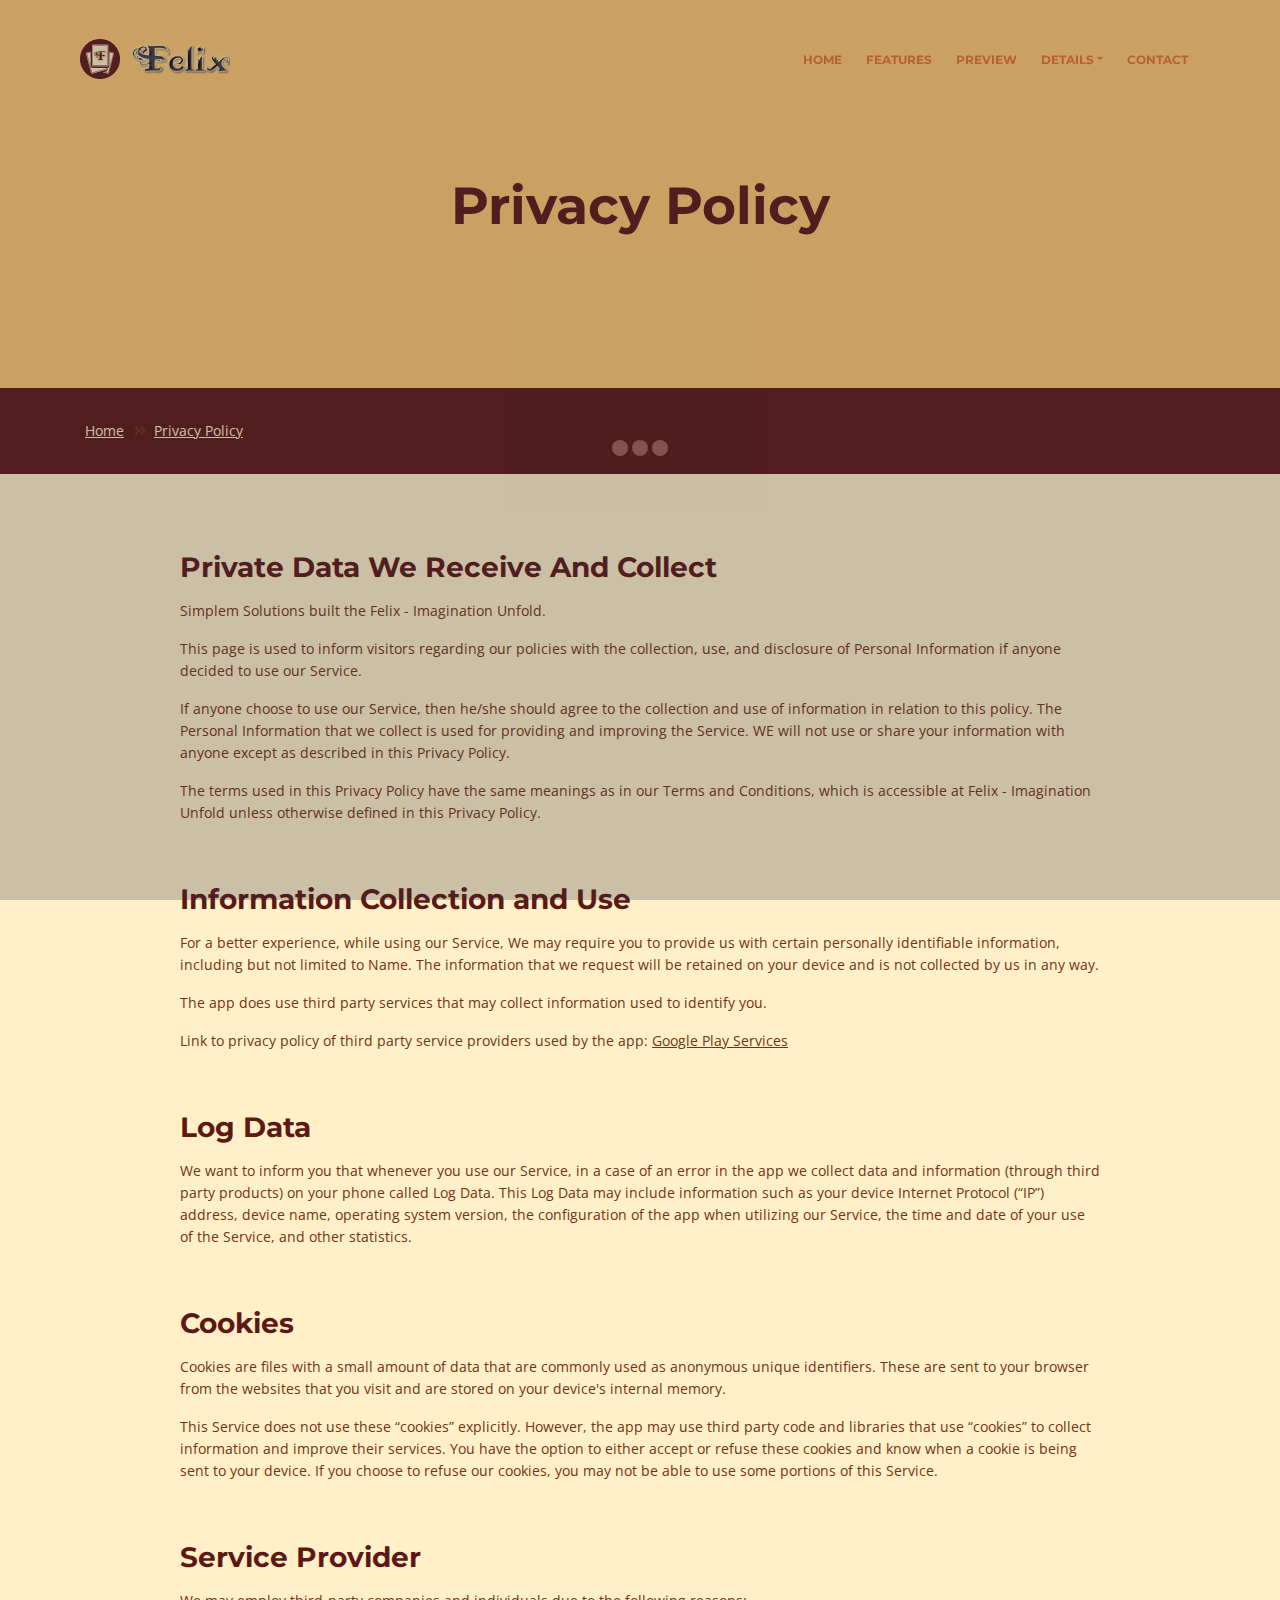
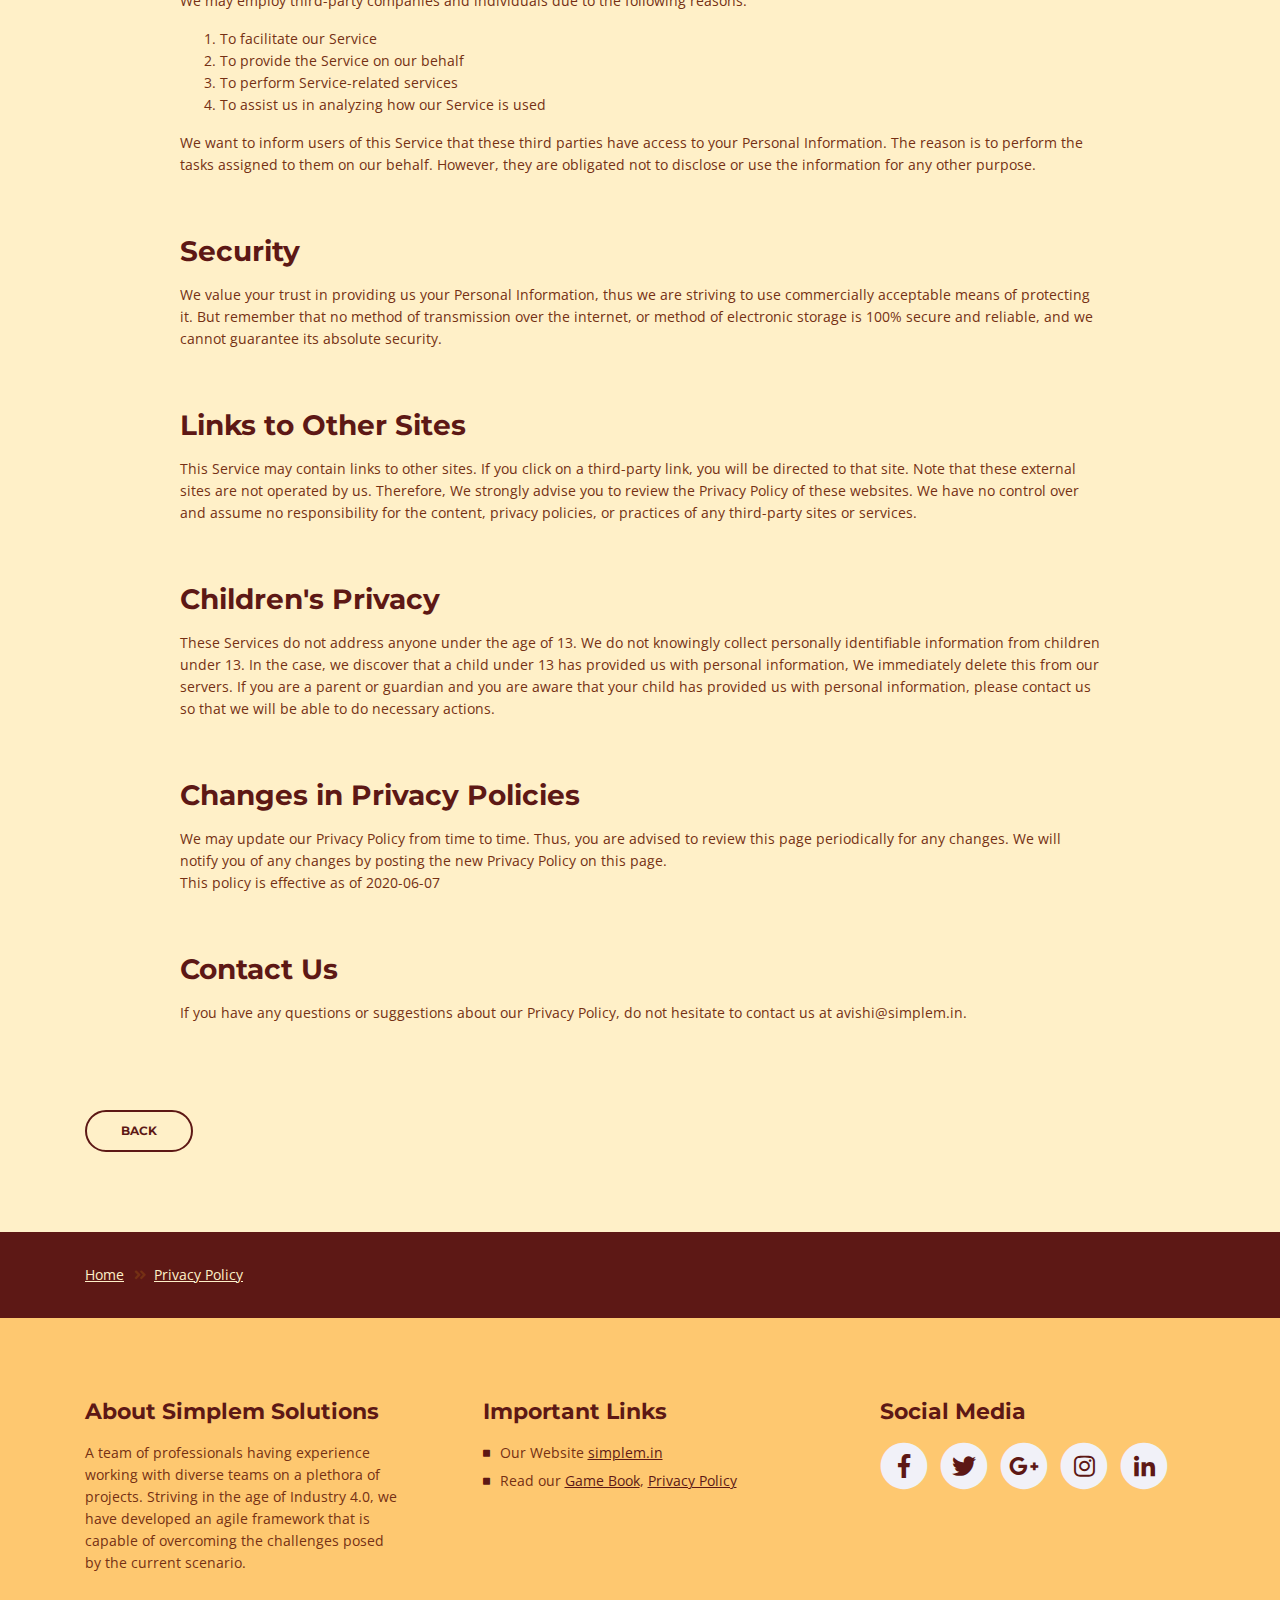
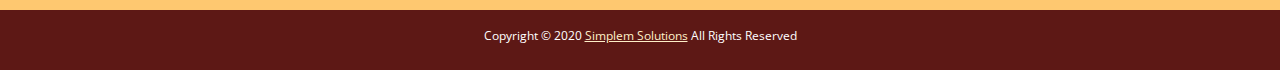
<file: privacy-policy.html>
<!DOCTYPE html>
<html lang="en">
<head>
    <meta charset="utf-8">
    <meta name="viewport" content="width=device-width, initial-scale=1, shrink-to-fit=no">
    
    <!-- SEO Meta Tags -->
    <meta name="description" content="Free mobile app HTML landing page template to help you build a great online presence for your app which will convert visitors into users">
    <meta name="author" content="Inovatik">

    <!-- OG Meta Tags to improve the way the post looks when you share the page on LinkedIn, Facebook, Google+ -->
	<meta property="og:site_name" content="" /> <!-- website name -->
	<meta property="og:site" content="" /> <!-- website link -->
	<meta property="og:title" content=""/> <!-- title shown in the actual shared post -->
	<meta property="og:description" content="" /> <!-- description shown in the actual shared post -->
	<meta property="og:image" content="" /> <!-- image link, make sure it's jpg -->
	<meta property="og:url" content="" /> <!-- where do you want your post to link to -->
	<meta property="og:type" content="article" />

    <!-- Website Title -->
    <title>Privacy Policy - Felix</title>
    
    <!-- Styles -->
    <link href="https://fonts.googleapis.com/css?family=Open+Sans:300,300i,400,400i,600,600i,700,700i" rel="stylesheet">
    <link href="https://fonts.googleapis.com/css?family=Montserrat:600,700" rel="stylesheet">
    <link href="css/bootstrap.css" rel="stylesheet">
    <link href="css/fontawesome-all.css" rel="stylesheet">
    <link href="css/swiper.css" rel="stylesheet">
	<link href="css/magnific-popup.css" rel="stylesheet">
    <link href="css/styles.css" rel="stylesheet">
	
	<!-- Favicon  -->
    <link rel="icon" href="images/favicon.png">
</head>
<body data-spy="scroll" data-target=".fixed-top">
    
    <!-- Preloader -->
	<div class="spinner-wrapper">
        <div class="spinner">
            <div class="bounce1"></div>
            <div class="bounce2"></div>
            <div class="bounce3"></div>
        </div>
    </div>
    <!-- end of preloader -->
    

    <!-- Navbar -->
    <nav class="navbar navbar-expand-md navbar-dark navbar-custom fixed-top">
        <!-- Text Logo - Use this if you don't have a graphic logo -->
        <!-- <a class="navbar-brand logo-text page-scroll" href="index.html">Leno</a> -->

        <!-- Image Logo -->
        <a class="navbar-brand logo-image" href="index.html"><img src="images/logo.png" alt="alternative"></a> 
        
        <!-- Mobile Menu Toggle Button -->
        <button class="navbar-toggler" type="button" data-toggle="collapse" data-target="#navbarsExampleDefault" aria-controls="navbarsExampleDefault" aria-expanded="false" aria-label="Toggle navigation">
            <span class="navbar-toggler-awesome fas fa-bars"></span>
            <span class="navbar-toggler-awesome fas fa-times"></span>
        </button>
        <!-- end of mobile menu toggle button -->

        <div class="collapse navbar-collapse" id="navbarsExampleDefault">
            <ul class="navbar-nav ml-auto">
                <li class="nav-item">
                    <a class="nav-link page-scroll" href="index.html#header">HOME <span class="sr-only">(current)</span></a>
                </li>
                <li class="nav-item">
                    <a class="nav-link page-scroll" href="index.html#features">FEATURES</a>
                </li>
                <li class="nav-item">
                    <a class="nav-link page-scroll" href="index.html#preview">PREVIEW</a>
                </li>

                <!-- Dropdown Menu -->          
                <li class="nav-item dropdown">
                    <a class="nav-link dropdown-toggle page-scroll" href="index.html#details" id="navbarDropdown" role="button" aria-haspopup="true" aria-expanded="false">DETAILS</a>
                    <div class="dropdown-menu" aria-labelledby="navbarDropdown">
                        <a class="dropdown-item" href="terms-conditions.html"><span class="item-text">GAME BOOK</span></a>
                        <div class="dropdown-items-divide-hr"></div>
                        <a class="dropdown-item" href="privacy-policy.html"><span class="item-text">PRIVACY POLICY</span></a>
                    </div>
                </li>
                <!-- end of dropdown menu -->

                <li class="nav-item">
                    <a class="nav-link page-scroll" href="index.html#contact">CONTACT</a>
                </li>
            </ul>
            <!-- <span class="nav-item social-icons">
                <span class="fa-stack">
                    <a href="#your-link">
                        <i class="fas fa-circle fa-stack-2x"></i>
                        <i class="fab fa-facebook-f fa-stack-1x"></i>
                    </a>
                </span>
                <span class="fa-stack">
                    <a href="#your-link">
                        <i class="fas fa-circle fa-stack-2x"></i>
                        <i class="fab fa-twitter fa-stack-1x"></i>
                    </a>
                </span>
            </span> -->
        </div>
    </nav> <!-- end of navbar -->
    <!-- end of navbar -->


    <!-- Header -->
    <header id="header" class="ex-header">
        <div class="container">
            <div class="row">
                <div class="col-md-12">
                    <h1>Privacy Policy</h1>
                </div> <!-- end of col -->
            </div> <!-- end of row -->
        </div> <!-- end of container -->
    </header> <!-- end of ex-header -->
    <!-- end of header -->


    <!-- Breadcrumbs -->
    <div class="ex-basic-1">
        <div class="container">
            <div class="row">
                <div class="col-lg-12">
                    <div class="breadcrumbs">
                        <a class="simplem" href="index.html">Home</a><i class="fa fa-angle-double-right"></i><span class="simplem">Privacy Policy</span>
                    </div> <!-- end of breadcrumbs -->
                </div> <!-- end of col -->
            </div> <!-- end of row -->
        </div> <!-- end of container -->
    </div> <!-- end of ex-basic-1 -->
    <!-- end of breadcrumbs -->


    <!-- Privacy Content -->
    <div class="ex-basic-2">
        <div class="container">
            <div class="row">
                <div class="col-lg-10 offset-lg-1">
                    <div class="text-container">
                        <h3>Private Data We Receive And Collect</h3>
                        <p>Simplem Solutions built the Felix - Imagination Unfold.</p>
                        <p>This page is used to inform visitors regarding our policies with the collection, use, and disclosure of Personal Information if anyone decided to use our Service.</p>
                        <p>If anyone choose to use our Service, then he/she should agree to the collection and use of information in relation to this policy. The Personal Information that we collect is used for providing and improving the Service. WE will not use or share your information with anyone except as described in this Privacy Policy.</p>
                        <p>The terms used in this Privacy Policy have the same meanings as in our Terms and Conditions, which is accessible at Felix - Imagination Unfold unless otherwise defined in this Privacy Policy.</p>
                    </div> <!-- end of text-container-->
                    
                    <div class="text-container">
                        <h3>Information Collection and Use
                        </h3>
                        <p>For a better experience, while using our Service, We may require you to provide us with certain personally identifiable information, including but not limited to Name. The information that we request will be retained on your device and is not collected by us in any way.</p>
                       <p>The app does use third party services that may collect information used to identify you.
                    </p>
                    <p>Link to privacy policy of third party service providers used by the app: <a href="https://policies.google.com/privacy">Google Play Services</a>                    </p>
                        <!-- <ol class="li-space-lg">
                            <li>To identify you when you login to your account</li>
                            <li>To enable us to operate the Services and provide them to you</li>
                            <li>To verify your transactions and for purchase confirmation, billing, security, and authentication (including security tokens for communication with installed)</li>
                            <li>To analyze the Website or the other Services and information about our visitors and users, including research into our user demographics and user behaviour in order to improve our content and Services</li>
                            <li>To contact you about your account and provide customer service support, including responding to your comments and questions</li>
                            <li>To share aggregate (non-identifiable) statistics about users of the Services to prospective advertisers and partners</li>
                            <li>To keep you informed about the Services, features, surveys, newsletters, offers, surveys, newsletters, offers, contests and events we think you may find useful or which you have requested from us</li>
                            <li>To sell or market Leno Landing Page products and services to you</li>
                            <li>To better understand your needs and the needs of users in the aggregate, diagnose problems, analyze trends, improve the features and usability of the Services, and better understand and market to our customers and users</li>
                            <li>To keep the Services safe and secure</li>
                            <li>We also use non-identifiable information gathered for statistical purposes to keep track of the number of visits to the Services with a view to introducing improvements and improving usability of the Services. We may share this type of statistical data so that our partners also understand how often people use the Services, so that they, too, may provide you with an optimal experience.</li>
                        </ol> -->
                    </div> <!-- end of text-container -->

                    <div class="text-container">
                        <h3>Log Data
                        </h3>
                        <p>We want to inform you that whenever you use our Service, in a case of an error in the app we collect data and information (through third party products) on your phone called Log Data. This Log Data may include information such as your device Internet Protocol (“IP”) address, device name, operating system version, the configuration of the app when utilizing our Service, the time and date of your use of the Service, and other statistics.</p>
                    </div> <!-- end of text container -->

                    <div class="text-container">
                        <h3>Cookies
                        </h3>
                        <p>Cookies are files with a small amount of data that are commonly used as anonymous unique identifiers. These are sent to your browser from the websites that you visit and are stored on your device's internal memory.</p>
                        <p>This Service does not use these “cookies” explicitly. However, the app may use third party code and libraries that use “cookies” to collect information and improve their services. You have the option to either accept or refuse these cookies and know when a cookie is being sent to your device. If you choose to refuse our cookies, you may not be able to use some portions of this Service.</p>
                    </div> <!-- end of text container -->

                    <div class="text-container">
                        <h3>Service Provider
                        </h3>
            
                        <p>We may employ third-party companies and individuals due to the following reasons:</p>
                          <ol>
                              <li>
                                To facilitate our Service
                              </li>
                              <li>
                                To provide the Service on our behalf
                              </li>
                              <li>
                                To perform Service-related services
                              </li>
                              <li>
                                To assist us in analyzing how our Service is used
                              </li>
                          </ol>  
                          <p>We want to inform users of this Service that these third parties have access to your Personal Information. The reason is to perform the tasks assigned to them on our behalf. However, they are obligated not to disclose or use the information for any other purpose.</p>
                    </div> <!-- end of text container -->

                    <div class="text-container">
                        <h3>Security
                        </h3>
                        <p>We value your trust in providing us your Personal Information, thus we are striving to use commercially acceptable means of protecting it. But remember that no method of transmission over the internet, or method of electronic storage is 100% secure and reliable, and we cannot guarantee its absolute security.</p>
                    </div> <!-- end of text container -->

                    <div class="text-container">
                        <h3>Links to Other Sites

                        </h3>
<p>
    This Service may contain links to other sites. If you click on a third-party link, you will be directed to that site. Note that these external sites are not operated by us. Therefore, We strongly advise you to review the Privacy Policy of these websites. We have no control over and assume no responsibility for the content, privacy policies, or practices of any third-party sites or services.
</p>                    </div> <!-- end of text container -->

                    <div class="text-container">
                        <h3>Children's Privacy
                        </h3>
                        <p>These Services do not address anyone under the age of 13. We do not knowingly collect personally identifiable information from children under 13. In the case, we discover that a child under 13 has provided us with personal information, We immediately delete this from our servers. If you are a parent or guardian and you are aware that your child has provided us with personal information, please contact us so that we will be able to do necessary actions.</p>
                        </div> <!-- end of text container -->

                    <div class="text-container">
                        <h3>Changes in Privacy Policies
                        </h3>
                        <p>We may update our Privacy Policy from time to time. Thus, you are advised to review this page periodically for any changes. We will notify you of any changes by posting the new Privacy Policy on this page.

                        <br>This policy is effective as of 2020-06-07</p>
                    </div> <!-- end of text container -->

                    <div class="text-container">
                        <h3>Contact Us
                        </h3>
                        <p>If you have any questions or suggestions about our Privacy Policy, do not hesitate to contact us at avishi@simplem.in.</p>
                    </div> <!-- end of text container -->

                   
                                       
                    
                        </div> <!-- end of col--> 
                    </div> <!-- end of row -->
                    <a class="btn-outline-reg back" href="index.html">BACK</a>
                </div> <!-- end of col-->
            </div> <!-- end of row -->
        </div> <!-- end of container -->
    </div> <!-- end of ex-basic-2 -->
    <!-- end of privacy content -->


    <!-- Breadcrumbs -->
    <div class="ex-basic-1">
        <div class="container">
            <div class="row">
                <div class="col-lg-12">
                    <div class="breadcrumbs">
                        <a class="simplem" href="index.html">Home</a><i class="fa fa-angle-double-right"></i><span class="simplem">Privacy Policy</span>
                    </div> <!-- end of breadcrumbs -->
                </div> <!-- end of col -->
            </div> <!-- end of row -->
        </div> <!-- end of container -->
    </div> <!-- end of ex-basic-1 -->
    <!-- end of breadcrumbs -->

    
   <!-- Footer -->
   <div class="footer">
    <div class="container">
        <div class="row">
            <div class="col-md-4">
                <div class="footer-col">
                    <h4>About Simplem Solutions</h4>
                    <p>A team of professionals having experience working with diverse teams on a plethora of projects. Striving in the age of Industry 4.0, we have developed an agile framework that is capable of overcoming the challenges posed by the current scenario.</p>
                </div>
            </div> <!-- end of col -->
            <div class="col-md-4">
                <div class="footer-col middle">
                    <h4>Important Links</h4>
                    <ul class="list-unstyled li-space-lg">
                        <li class="media">
                            <i class="fas fa-square"></i>
                            <div class="media-body">Our Website <a class="turquoise" href="https://simplem.in">simplem.in</a></div>
                        </li>
                        <li class="media">
                            <i class="fas fa-square"></i>
                            <div class="media-body">Read our <a class="turquoise" href="terms-conditions.html">Game Book</a>, <a class="turquoise" href="privacy-policy.html">Privacy Policy</a></div>
                        </li>
                    </ul>
                </div>
            </div> <!-- end of col -->
            <div class="col-md-4">
                <div class="footer-col last">
                    <h4>Social Media</h4>
                    <span class="fa-stack">
                        <a href="#your-link">
                            <i class="fas fa-circle fa-stack-2x"></i>
                            <i class="fab fa-facebook-f fa-stack-1x"></i>
                        </a>
                    </span>
                    <span class="fa-stack">
                        <a href="#your-link">
                            <i class="fas fa-circle fa-stack-2x"></i>
                            <i class="fab fa-twitter fa-stack-1x"></i>
                        </a>
                    </span>
                    <span class="fa-stack">
                        <a href="#your-link">
                            <i class="fas fa-circle fa-stack-2x"></i>
                            <i class="fab fa-google-plus-g fa-stack-1x"></i>
                        </a>
                    </span>
                    <span class="fa-stack">
                        <a href="#your-link">
                            <i class="fas fa-circle fa-stack-2x"></i>
                            <i class="fab fa-instagram fa-stack-1x"></i>
                        </a>
                    </span>
                    <span class="fa-stack">
                        <a href="#your-link">
                            <i class="fas fa-circle fa-stack-2x"></i>
                            <i class="fab fa-linkedin-in fa-stack-1x"></i>
                        </a>
                    </span>
                </div> 
            </div> <!-- end of col -->
        </div> <!-- end of row -->
    </div> <!-- end of container -->
</div> <!-- end of footer -->  
<!-- end of footer -->


<!-- Copyright -->
<div class="copyright">
    <div class="container">
        <div class="row">
            <div class="col-lg-12">
                <p class="p-small">Copyright © 2020 <a class="simplem" href="http://www.simplem.in">Simplem Solutions</a> All Rights Reserved</p>
            </div> <!-- end of col -->
        </div> <!-- enf of row -->
    </div> <!-- end of container -->
</div> <!-- end of copyright --> 
<!-- end of copyright -->


	
    <!-- Scripts -->
    <script src="js/jquery.min.js"></script> <!-- jQuery for Bootstrap's JavaScript plugins -->
    <script src="js/popper.min.js"></script> <!-- Popper tooltip library for Bootstrap -->
    <script src="js/bootstrap.min.js"></script> <!-- Bootstrap framework -->
    <script src="js/jquery.easing.min.js"></script> <!-- jQuery Easing for smooth scrolling between anchors -->
    <script src="js/swiper.min.js"></script> <!-- Swiper for image and text sliders -->
    <script src="js/jquery.magnific-popup.js"></script> <!-- Magnific Popup for lightboxes -->
    <script src="js/morphext.min.js"></script> <!-- Morphtext rotating text in the header -->
    <script src="js/validator.min.js"></script> <!-- Validator.js - Bootstrap plugin that validates forms -->
    <script src="js/scripts.js"></script> <!-- Custom scripts -->
    
</body>
</html>
</file>
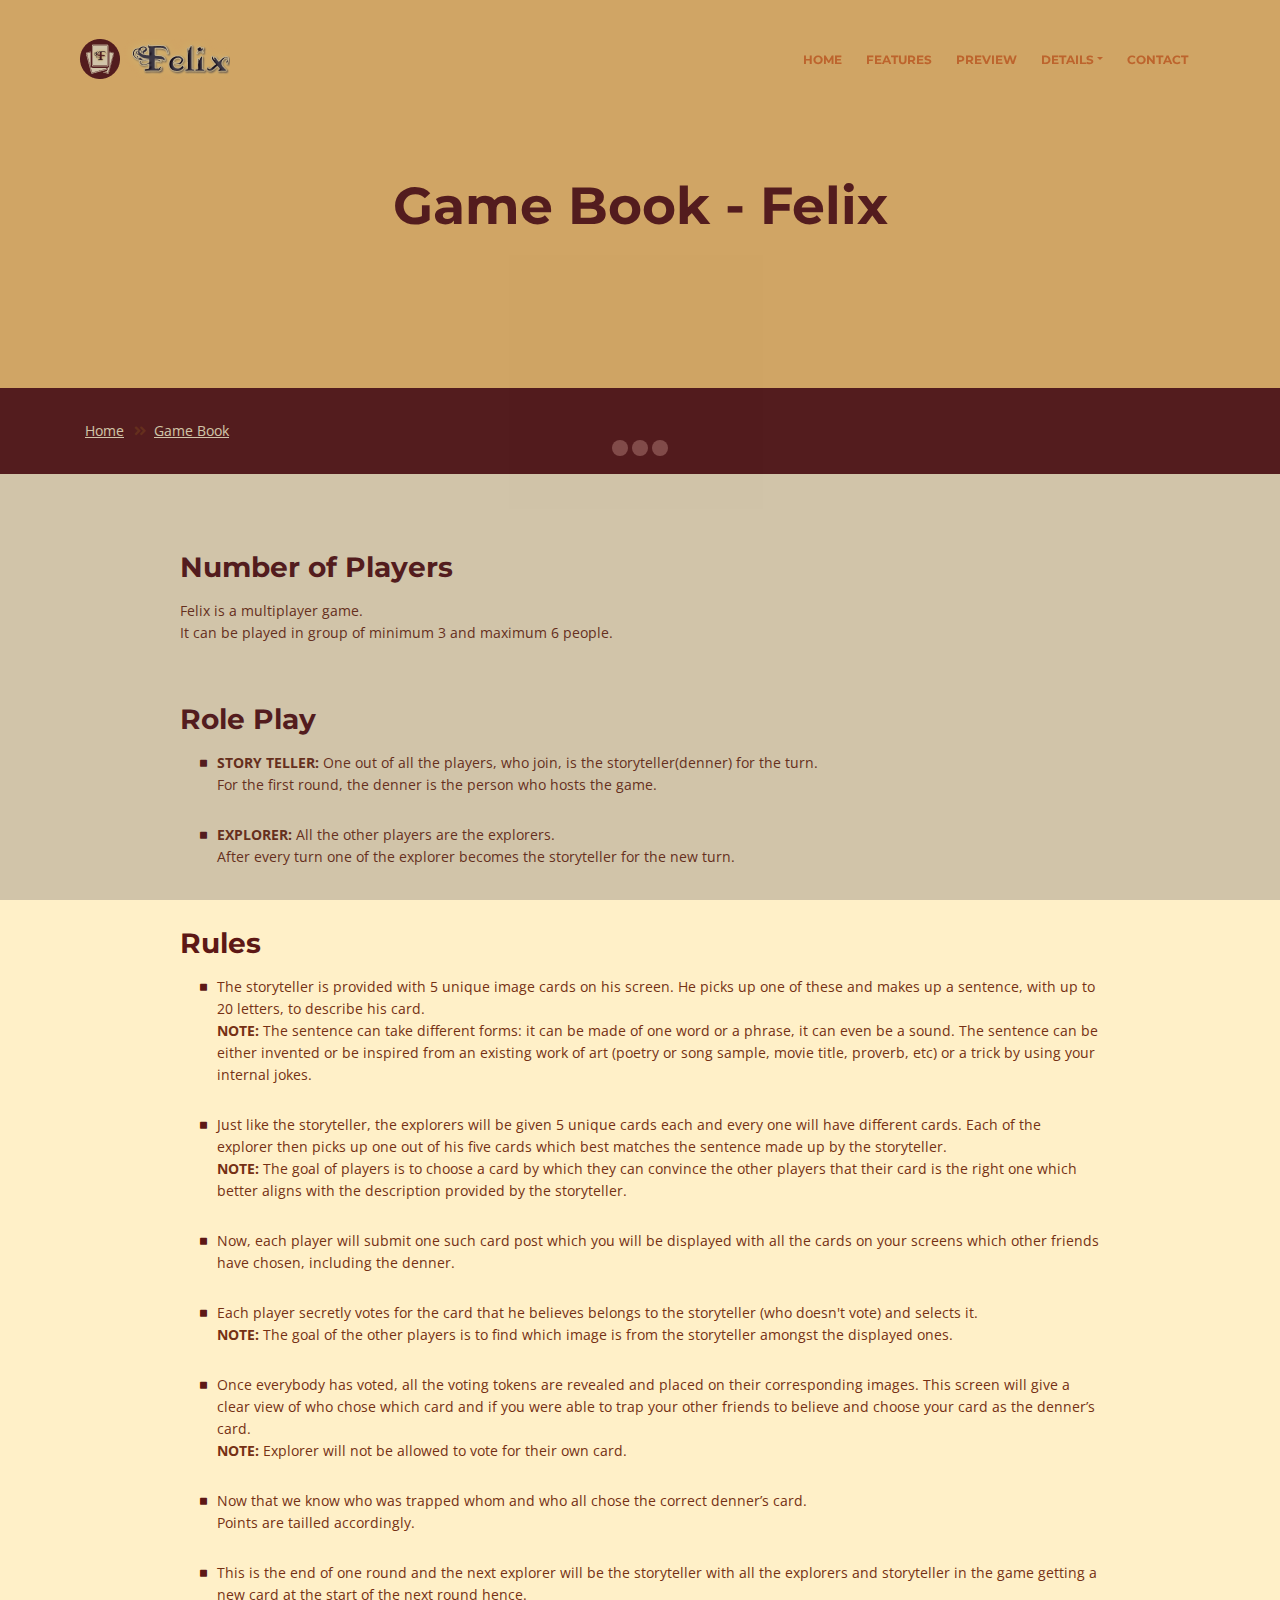
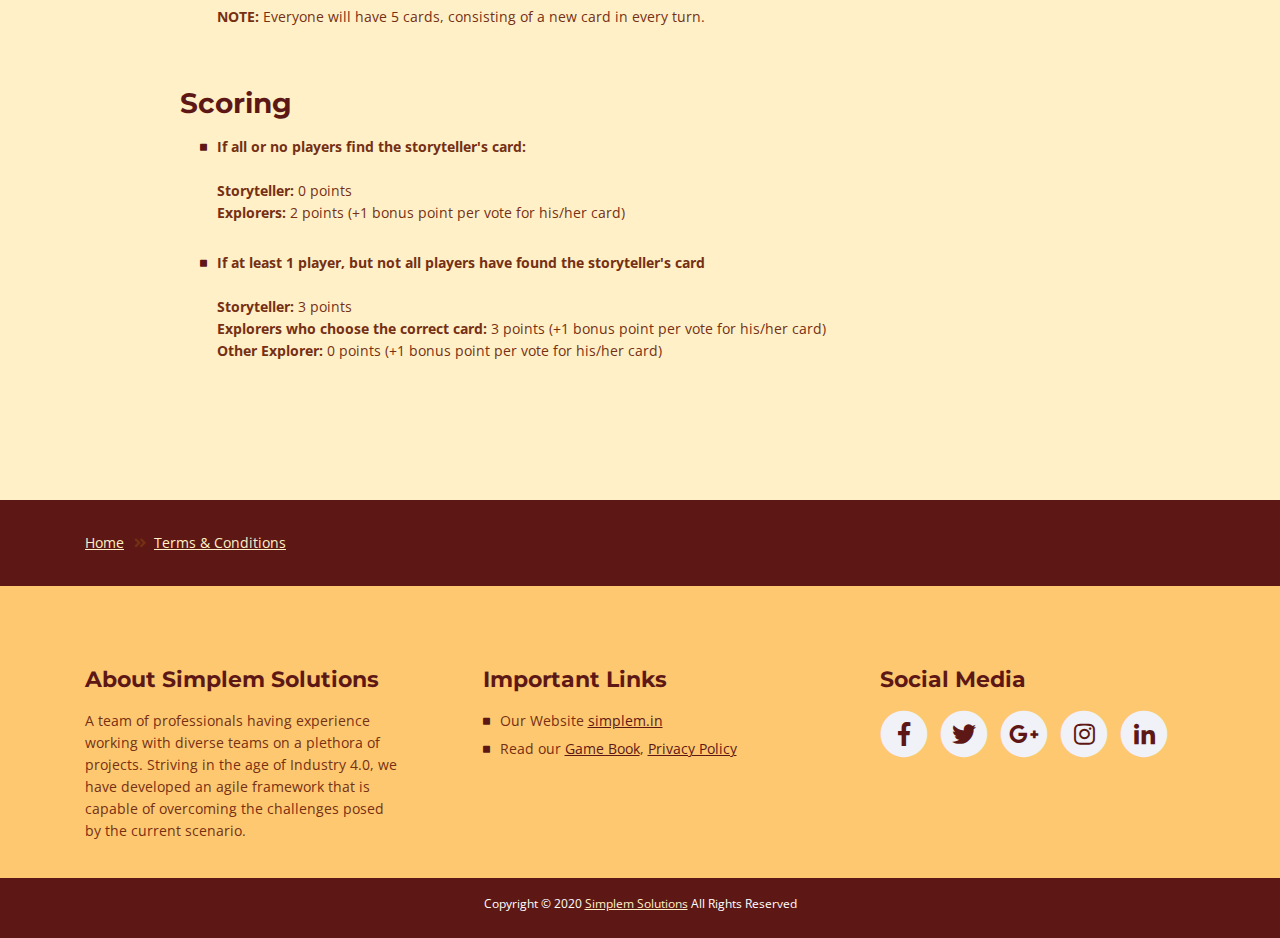
<file: terms-conditions.html>
<!DOCTYPE html>
<html lang="en">
<head>
    <meta charset="utf-8">
    <meta name="viewport" content="width=device-width, initial-scale=1, shrink-to-fit=no">
    
    <!-- SEO Meta Tags -->
    <meta name="description" content="Free mobile app HTML landing page template to help you build a great online presence for your app which will convert visitors into users">
    <meta name="author" content="Inovatik">

    <!-- OG Meta Tags to improve the way the post looks when you share the page on LinkedIn, Facebook, Google+ -->
	<meta property="og:site_name" content="" /> <!-- website name -->
	<meta property="og:site" content="" /> <!-- website link -->
	<meta property="og:title" content=""/> <!-- title shown in the actual shared post -->
	<meta property="og:description" content="" /> <!-- description shown in the actual shared post -->
	<meta property="og:image" content="" /> <!-- image link, make sure it's jpg -->
	<meta property="og:url" content="" /> <!-- where do you want your post to link to -->
	<meta property="og:type" content="article" />

    <!-- Website Title -->
    <title>Game Book - Felix</title>
    
    <!-- Styles -->
    <link href="https://fonts.googleapis.com/css?family=Open+Sans:300,300i,400,400i,600,600i,700,700i" rel="stylesheet">
    <link href="https://fonts.googleapis.com/css?family=Montserrat:600,700" rel="stylesheet">
    <link href="css/bootstrap.css" rel="stylesheet">
    <link href="css/fontawesome-all.css" rel="stylesheet">
    <link href="css/swiper.css" rel="stylesheet">
	<link href="css/magnific-popup.css" rel="stylesheet">
    <link href="css/styles.css" rel="stylesheet">
	
	<!-- Favicon  -->
    <link rel="icon" href="images/favicon.png">
</head>
<body data-spy="scroll" data-target=".fixed-top">
    
    <!-- Preloader -->
	<div class="spinner-wrapper">
        <div class="spinner">
            <div class="bounce1"></div>
            <div class="bounce2"></div>
            <div class="bounce3"></div>
        </div>
    </div>
    <!-- end of preloader -->
    

    <!-- Navbar -->
    <nav class="navbar navbar-expand-md navbar-dark navbar-custom fixed-top">
        <!-- Text Logo - Use this if you don't have a graphic logo -->
        <!-- <a class="navbar-brand logo-text page-scroll" href="index.html">Leno</a> -->

        <!-- Image Logo -->
        <a class="navbar-brand logo-image" href="index.html"><img src="images/logo.png" alt="alternative"></a> 
        
        <!-- Mobile Menu Toggle Button -->
        <button class="navbar-toggler" type="button" data-toggle="collapse" data-target="#navbarsExampleDefault" aria-controls="navbarsExampleDefault" aria-expanded="false" aria-label="Toggle navigation">
            <span class="navbar-toggler-awesome fas fa-bars"></span>
            <span class="navbar-toggler-awesome fas fa-times"></span>
        </button>
        <!-- end of mobile menu toggle button -->

        <div class="collapse navbar-collapse" id="navbarsExampleDefault">
            <ul class="navbar-nav ml-auto">
                <li class="nav-item">
                    <a class="nav-link page-scroll" href="index.html#header">HOME <span class="sr-only">(current)</span></a>
                </li>
                <li class="nav-item">
                    <a class="nav-link page-scroll" href="index.html#features">FEATURES</a>
                </li>
                <li class="nav-item">
                    <a class="nav-link page-scroll" href="index.html#preview">PREVIEW</a>
                </li>

                <!-- Dropdown Menu -->          
                <li class="nav-item dropdown">
                    <a class="nav-link dropdown-toggle page-scroll" href="index.html#details" id="navbarDropdown" role="button" aria-haspopup="true" aria-expanded="false">DETAILS</a>
                    <div class="dropdown-menu" aria-labelledby="navbarDropdown">
                        <a class="dropdown-item" href="terms-conditions.html"><span class="item-text">GAME BOOK</span></a>
                        <div class="dropdown-items-divide-hr"></div>
                        <a class="dropdown-item" href="privacy-policy.html"><span class="item-text">PRIVACY POLICY</span></a>
                    </div>
                </li>
                <!-- end of dropdown menu -->

                <li class="nav-item">
                    <a class="nav-link page-scroll" href="index.html#contact">CONTACT</a>
                </li>
            </ul>
            <!-- <span class="nav-item social-icons">
                <span class="fa-stack">
                    <a href="#your-link">
                        <i class="fas fa-circle fa-stack-2x"></i>
                        <i class="fab fa-facebook-f fa-stack-1x"></i>
                    </a>
                </span>
                <span class="fa-stack">
                    <a href="#your-link">
                        <i class="fas fa-circle fa-stack-2x"></i>
                        <i class="fab fa-twitter fa-stack-1x"></i>
                    </a>
                </span>
            </span> -->
        </div>
    </nav> <!-- end of navbar -->
    <!-- end of navbar -->


    <!-- Header -->
    <header id="header" class="ex-header">
        <div class="container">
            <div class="row">
                <div class="col-lg-12">
                    <h1>Game Book - Felix</h1>
                </div> <!-- end of col -->
            </div> <!-- end of row -->
        </div> <!-- end of container -->
    </header> <!-- end of ex-header -->
    <!-- end of header -->


    <!-- Breadcrumbs -->
    <div class="ex-basic-1">
        <div class="container">
            <div class="row">
                <div class="col-lg-12">
                    <div class="breadcrumbs">
                        <a class="simplem" href="index.html">Home</a><i class="fa fa-angle-double-right"></i><span class="simplem">Game Book</span>
                    </div> <!-- end of breadcrumbs -->
                </div> <!-- end of col -->
            </div> <!-- end of row -->
        </div> <!-- end of container -->
    </div> <!-- end of ex-basic-1 -->
    <!-- end of breadcrumbs -->


    <!-- Terms Content -->
    <div class="ex-basic-2">
        <div class="container">
            <div class="row">
                <div class="col-lg-10 offset-lg-1">
                    <div class="text-container">
                        <h3>Number of Players</h3>
                        <p>Felix is a multiplayer game. <br/>It can be played in group of minimum 3 and maximum 6 people.</p>
                        <!-- <ul class="list-unstyled li-space-lg indent">
                            <li class="media">
                                <i class="fas fa-square"></i>
                                <div class="media-body">The geographic area where you use your computer and mobile devices</div>
                            </li>
                            <li class="media">
                                <i class="fas fa-square"></i>
                                <div class="media-body">Your full name, username, and email address and other contact details</div>
                            </li>
                            <li class="media">
                                <i class="fas fa-square"></i>
                                <div class="media-body">A unique Leno user ID (an alphanumeric string) which is assigned to you upon registration</div>
                            </li>
                            <li class="media">
                                <i class="fas fa-square"></i>
                                <div class="media-body">Other optional information as part of your account profile</div>
                            </li>
                            <li class="media">
                                <i class="fas fa-square"></i>
                                <div class="media-body">Your IP Address and, when applicable, timestamp related to your consent and confirmation of consent</div>
                            </li>
                            <li class="media">
                                <i class="fas fa-square"></i>
                                <div class="media-body">Other information submitted by you or your organizational representatives via various methods</div>
                            </li>
                        </ul> -->
                    </div> <!-- end of text-container -->
                    
                    <div class="text-container">
                        <h3>Role Play</h3>
                        <ul class="list-unstyled li-space-lg indent">
                            <li class="media">
                                <i class="fas fa-square"></i>
                                <div class="media-body"><b>STORY TELLER: </b>One out of all the players, who join, is the storyteller(denner) for the turn.<br>
                                For the first round, the denner is the person who hosts the game.<br/><br/></div>
                            </li>
                            <li class="media">
                                <i class="fas fa-square"></i>
                                <div class="media-body"><b>EXPLORER: </b> All the other players are the explorers.<br/>
                                After every turn one of the explorer becomes the storyteller for the new turn.</div>
                            </li>
                       </ul>
                    </div> <!-- end of text-container -->

                    <div class="text-container">
                        <h3>Rules</h3>
                        <ul class="list-unstyled li-space-lg indent">
                            <li class="media">
                                <i class="fas fa-square"></i>
                                <div class="media-body">The storyteller is provided with 5 unique image cards on his screen. He picks up one of these and makes up a sentence, with up to 20 letters, to describe his card.<br/>
                                    <b>NOTE: </b>The sentence can take different forms: it can be made of one word or a phrase, it can even be a sound. The sentence can be either invented or be inspired from an existing work of art (poetry or song sample, movie title, proverb, etc) or a trick by using your internal jokes.
                                    <br/><br/></div>
                            </li>
                            <li class="media">
                                <i class="fas fa-square"></i>
                                <div class="media-body">Just like the storyteller, the explorers will be given 5 unique cards each and every one will have different cards. Each of the explorer then picks up one out of his five cards which best matches the sentence made up by the storyteller.
                                <br/>
                                <b>NOTE: </b>The goal of players is to choose a card by which they can convince the other players that their card is the right one which better aligns with the description provided by the storyteller.
                                <br/><br/>
                                </div>
                            </li>
                            <li class="media">
                                <i class="fas fa-square"></i>
                                <div class="media-body">Now, each player will submit one such card post which you will be displayed with all the cards on your screens which other friends have chosen, including the denner.
                                 <br/><br/>
                                </div>
                            </li>
                            <li class="media">
                                <i class="fas fa-square"></i>
                                <div class="media-body">Each player secretly votes for the card that he believes belongs to the storyteller (who doesn't vote) and selects it.
                                <br/>
                                <b>NOTE: </b>The goal of the other players is to find which image is from the storyteller amongst the displayed ones.
                                <br/><br/>
                                </div>
                            </li>
                            <li class="media">
                                <i class="fas fa-square"></i>
                                <div class="media-body">Once everybody has voted, all the voting tokens are revealed and placed on their corresponding images. This screen will give a clear view of who chose which card and if you were able to trap your other friends to believe and choose your card as the denner’s card.
                                <br/>
                                <b>NOTE: </b>Explorer will not be allowed to vote for their own card.
                                <br/><br/>
                                </div>
                            </li>
                            <li class="media">
                                <i class="fas fa-square"></i>
                                <div class="media-body">Now that we know who was trapped whom and who all chose the correct denner’s card.
                                <br/>
                                Points are tailled accordingly.
                                <br/><br/>
                                </div>
                            </li>

                            <li class="media">
                                <i class="fas fa-square"></i>
                                <div class="media-body">This is the end of one round and the next explorer will be the storyteller with all the explorers and storyteller in the game getting a new card at the start of the next round hence.
                                <br/>
                                <b>NOTE: </b>Everyone will have 5 cards, consisting of a new card in every turn.
                                </div>
                            </li>
                       </ul>  
                    </div> <!-- end of text-container -->
                    <div class="text-container">
                        <h3>Scoring</h3>
                        <ul class="list-unstyled li-space-lg indent">
                            <li class="media">
                                <i class="fas fa-square"></i>
                                <div class="media-body"><b>If all or no players find the storyteller's card: </b></br></br>
                                    <b>Storyteller:</b> 0 points</br>
                                    <b>Explorers:</b> 2 points (+1 bonus point per vote for his/her card)
                                <br/><br/></div>
                            </li>
                            <li class="media">
                                <i class="fas fa-square"></i>
                                <div class="media-body"><b>If at least 1 player, but not all players have found the storyteller's card
                                </b></br></br>
                                <b>Storyteller:</b> 3 points</br>
                                <b>Explorers who choose the correct card:</b> 3 points (+1 bonus point per vote for his/her card)</br>
                                <b>Other Explorer:</b> 0 points (+1 bonus point per vote for his/her card)
                                </div>
                            </li>
                       </ul>
                    </div> <!-- end of text-container -->

                </div>
            </div> <!-- end of row -->
        </div> <!-- end of container -->
    </div> <!-- end of ex-basic -->
    <!-- end of terms content -->

    
    <!-- Breadcrumbs -->
    <div class="ex-basic-1">
        <div class="container">
            <div class="row">
                <div class="col-lg-12">
                    <div class="breadcrumbs">
                        <a class="simplem" href="index.html">Home</a><i class="fa fa-angle-double-right"></i><span class="simplem">Terms & Conditions</span>
                    </div> <!-- end of breadcrumbs -->
                </div> <!-- end of col -->
            </div> <!-- end of row -->
        </div> <!-- end of container -->
    </div> <!-- end of ex-basic-1 -->
    <!-- end of breadcrumbs -->


    <!-- Footer -->
    <div class="footer">
        <div class="container">
            <div class="row">
                <div class="col-md-4">
                    <div class="footer-col">
                        <h4>About Simplem Solutions</h4>
                        <p>A team of professionals having experience working with diverse teams on a plethora of projects. Striving in the age of Industry 4.0, we have developed an agile framework that is capable of overcoming the challenges posed by the current scenario.</p>
                    </div>
                </div> <!-- end of col -->
                <div class="col-md-4">
                    <div class="footer-col middle">
                        <h4>Important Links</h4>
                        <ul class="list-unstyled li-space-lg">
                            <li class="media">
                                <i class="fas fa-square"></i>
                                <div class="media-body">Our Website <a class="turquoise" href="https://simplem.in">simplem.in</a></div>
                            </li>
                            <li class="media">
                                <i class="fas fa-square"></i>
                                <div class="media-body">Read our <a class="turquoise" href="terms-conditions.html">Game Book</a>, <a class="turquoise" href="privacy-policy.html">Privacy Policy</a></div>
                            </li>
                        </ul>
                    </div>
                </div> <!-- end of col -->
                <div class="col-md-4">
                    <div class="footer-col last">
                        <h4>Social Media</h4>
                        <span class="fa-stack">
                            <a href="#your-link">
                                <i class="fas fa-circle fa-stack-2x"></i>
                                <i class="fab fa-facebook-f fa-stack-1x"></i>
                            </a>
                        </span>
                        <span class="fa-stack">
                            <a href="#your-link">
                                <i class="fas fa-circle fa-stack-2x"></i>
                                <i class="fab fa-twitter fa-stack-1x"></i>
                            </a>
                        </span>
                        <span class="fa-stack">
                            <a href="#your-link">
                                <i class="fas fa-circle fa-stack-2x"></i>
                                <i class="fab fa-google-plus-g fa-stack-1x"></i>
                            </a>
                        </span>
                        <span class="fa-stack">
                            <a href="#your-link">
                                <i class="fas fa-circle fa-stack-2x"></i>
                                <i class="fab fa-instagram fa-stack-1x"></i>
                            </a>
                        </span>
                        <span class="fa-stack">
                            <a href="#your-link">
                                <i class="fas fa-circle fa-stack-2x"></i>
                                <i class="fab fa-linkedin-in fa-stack-1x"></i>
                            </a>
                        </span>
                    </div> 
                </div> <!-- end of col -->
            </div> <!-- end of row -->
        </div> <!-- end of container -->
    </div> <!-- end of footer -->  
    <!-- end of footer -->


    <!-- Copyright -->
    <div class="copyright">
        <div class="container">
            <div class="row">
                <div class="col-lg-12">
                    <p class="p-small">Copyright © 2020 <a class="simplem" href="http://www.simplem.in">Simplem Solutions</a> All Rights Reserved</p>
                </div> <!-- end of col -->
            </div> <!-- enf of row -->
        </div> <!-- end of container -->
    </div> <!-- end of copyright --> 
    <!-- end of copyright -->
    

	
    <!-- Scripts -->
    <script src="js/jquery.min.js"></script> <!-- jQuery for Bootstrap's JavaScript plugins -->
    <script src="js/popper.min.js"></script> <!-- Popper tooltip library for Bootstrap -->
    <script src="js/bootstrap.min.js"></script> <!-- Bootstrap framework -->
    <script src="js/jquery.easing.min.js"></script> <!-- jQuery Easing for smooth scrolling between anchors -->
    <script src="js/swiper.min.js"></script> <!-- Swiper for image and text sliders -->
    <script src="js/jquery.magnific-popup.js"></script> <!-- Magnific Popup for lightboxes -->
    <script src="js/morphext.min.js"></script> <!-- Morphtext rotating text in the header -->
    <script src="js/validator.min.js"></script> <!-- Validator.js - Bootstrap plugin that validates forms -->
    <script src="js/scripts.js"></script> <!-- Custom scripts -->
</body>
</html>
</file>
<file: css/styles.css>
/* Template: Juno - Multipurpose Landing Page Pack
   Author: InovatikThemes
   Created: Mar 2019
   Description: Master CSS file
*/

/*****************************************
Table Of Contents:

01. General Styles
02. Preloader
03. Navigation
04. Header
05. Features
******************************************/

/*****************************************
Colors:

- Text, navbar links - white #f1f1f8
- Buttons, bullets, icons - turquoise #5D1815
- Navbar - navy #FFD084
- Backgrounds - dark denim #262431
- Backgrounds - denim #2f2c3d
******************************************/


/******************************/
/*     01. General Styles     */
/******************************/
body,
html {
    width: 100%;
	height: 100%;
}

body, p {
	color: #753014; 
	font: 400 0.875rem/1.375rem "Open Sans", sans-serif;
}

.p-large {
	color: #753014;
	font: 400 1rem/1.5rem "Open Sans", sans-serif;
}

.p-small {
	color: #753014;
	font: 400 0.75rem/1.25rem "Open Sans", sans-serif;
}

.p-heading {
	margin-bottom: 3.75rem;
	text-align: center;
}

.li-space-lg li {
	margin-bottom: 0.375rem;
}

.indent {
	padding-left: 1.25rem;
}

h1 {
	color: #5D1815;
	font: 700 2.5rem/2.875rem "Montserrat", sans-serif;
}

h2 {
	color: #5D1815;
	font: 700 2.25rem/2.75rem "Montserrat", sans-serif;
}

h3 {
	color: #5D1815;
	font: 700 1.75rem/2.125rem "Montserrat", sans-serif;
}

h4 {
	color: #5D1815;
	font: 700 1.375rem/1.75rem "Montserrat", sans-serif;
}

h5 {
	color: #5D1815;
	font: 700 1.125rem/1.625rem "Montserrat", sans-serif;
}

h6 {
	color: #5D1815;
	font: 700 1rem/1.5rem "Montserrat", sans-serif;
}

a {
	color: #753014;
	text-decoration: underline;
}

.simplem {
	color: #FFF0C8;
	text-decoration: underline;
}

a:hover {
	color: #f1f1f8;
	text-decoration: underline;
}

a.turquoise {
	color: #5D1815;
}

a.white {
	color: #fff;
}

.testimonial-text {
	color: #FFF0C8;
	font: italic 400 1rem/1.5rem "Open Sans", sans-serif;
}

.testimonial-author {
	color: #FFF0C8;
	font: 700 1rem/1.5rem "Montserrat", sans-serif;
}

.btn-solid-reg {
	display: inline-block;
	padding: 1.1875rem 2.125rem 1.1875rem 2.125rem;
	border: 0.125rem solid #5D1815;
	border-radius: 2rem;
	background-color: #5D1815;
	color: #fff;
	font: 700 0.75rem/0 "Montserrat", sans-serif;
	text-decoration: none;
	transition: all 0.2s;
}

.btn-solid-reg:hover {
	background-color: transparent;
	color: #5D1815;
	text-decoration: none;
}

.btn-solid-lg {
	display: inline-block;
	padding: 1.375rem 2.625rem 1.375rem 2.625rem;
	border: 0.125rem solid #5D1815;
	border-radius: 2rem;
	background-color: #5D1815;
	color: #fff;
	font: 700 0.75rem/0 "Montserrat", sans-serif;
	text-decoration: none;
	transition: all 0.2s;
}

.btn-solid-lg:hover {
	background-color: transparent;
	color: #5D1815;
	text-decoration: none;
}

.btn-solid-lg .fab {
	margin-right: 0.5rem;
	font-size: 1.25rem;
	line-height: 0;
	vertical-align: top;
}

.btn-solid-lg .fab.fa-google-play {
	font-size: 1rem;
}

.btn-outline-reg {
	display: inline-block;
	padding: 1.1875rem 2.125rem 1.1875rem 2.125rem;
	border: 0.125rem solid #5D1815;
	border-radius: 2rem;
	background-color: transparent;
	color: #5D1815;
	font: 700 0.75rem/0 "Montserrat", sans-serif;
	text-decoration: none;
	transition: all 0.2s;
}

.btn-outline-reg:hover {
	background-color: #5D1815;
	color: #fff;
	text-decoration: none;
}

.btn-outline-lg {
	display: inline-block;
	padding: 1.375rem 2.625rem 1.375rem 2.625rem;
	border: 0.125rem solid #5D1815;
	border-radius: 2rem;
	background-color: transparent;
	color: #5D1815;
	font: 700 0.75rem/0 "Montserrat", sans-serif;
	text-decoration: none;
	transition: all 0.2s;
}

.btn-outline-lg:hover {
	background-color: #5D1815;
	color: #fff;
	text-decoration: none;
}

.btn-outline-sm {
	display: inline-block;
	padding: 1rem 1.625rem 0.875rem 1.625rem;
	border: 0.125rem solid #5D1815;
	border-radius: 2rem;
	background-color: transparent;
	color: #5D1815;
	font: 700 0.625rem/0 "Montserrat", sans-serif;
	text-decoration: none;
	transition: all 0.2s;
}

.btn-outline-sm:hover {
	background-color: #5D1815;
	color: #fff;
	text-decoration: none;
}

.form-group {
	position: relative;
	margin-bottom: 1.25rem;
}

.form-group.has-error.has-danger {
	margin-bottom: 0.625rem;
}

.form-group.has-error.has-danger .help-block.with-errors ul {
	margin-top: 0.375rem;
}

.label-control {
	position: absolute;
	top: 0.87rem;
	left: 1.375rem;
	color: #f1f1f8;
	opacity: 1;
	font: 400 0.875rem/1.375rem "Open Sans", sans-serif;
	cursor: text;
	transition: all 0.2s ease;
}

/* IE10+ hack to solve lower label text position compared to the rest of the browsers */
@media screen and (-ms-high-contrast: active), screen and (-ms-high-contrast: none) {  
	.label-control {
		top: 0.9375rem;
	}
}

.form-control-input:focus + .label-control,
.form-control-input.notEmpty + .label-control,
.form-control-textarea:focus + .label-control,
.form-control-textarea.notEmpty + .label-control {
	top: 0.125rem;
	opacity: 1;
	font-size: 0.75rem;
	font-weight: 700;
}

.form-control-input,
.form-control-select {
	display: block; /* needed for proper display of the label in Firefox, IE, Edge */
	width: 100%;
	padding-top: 1.0625rem;
	padding-bottom: 0.0625rem;
	padding-left: 1.3125rem;
	border: 1px solid #9791ae;
	border-radius: 0.25rem;
	background-color: #753014;
	color: #f1f1f8;
	font: 400 0.875rem/1.875rem "Open Sans", sans-serif;
	transition: all 0.2s;
	-webkit-appearance: none; /* removes inner shadow on form inputs on ios safari */
}

.form-control-select {
	padding-top: 0.5rem;
	padding-bottom: 0.5rem;
	height: 3rem;
}

/* IE10+ hack to solve lower label text position compared to the rest of the browsers */
@media screen and (-ms-high-contrast: active), screen and (-ms-high-contrast: none) {  
	.form-control-input {
		padding-top: 1.25rem;
		padding-bottom: 0.75rem;
		line-height: 1.75rem;
	}

	.form-control-select {
		padding-top: 0.875rem;
		padding-bottom: 0.75rem;
		height: 3.125rem;
		line-height: 2.125rem;
	}
}

select {
    /* you should keep these first rules in place to maintain cross-browser behavior */
    -webkit-appearance: none;
	-moz-appearance: none;
	-ms-appearance: none;
    -o-appearance: none;
    appearance: none;
    background-image: url('../images/down-arrow.png');
    background-position: 96% 50%;
    background-repeat: no-repeat;
    outline: none;
}

select::-ms-expand {
    display: none; /* removes the ugly default down arrow on select form field in IE11 */
}

.form-control-textarea {
	display: block; /* used to eliminate a bottom gap difference between Chrome and IE/FF */
	width: 100%;
	height: 8rem; /* used instead of html rows to normalize height between Chrome and IE/FF */
	padding-top: 1.25rem;
	padding-left: 1.3125rem;
	border: 1px solid #9791ae;
	border-radius: 0.25rem;
	background-color: #753014;
	color: #f1f1f8;
	font: 400 0.875rem/1.75rem "Open Sans", sans-serif;
	transition: all 0.2s;
}

.form-control-input:focus,
.form-control-select:focus,
.form-control-textarea:focus {
	border: 1px solid #f1f1f8;
	outline: none; /* Removes blue border on focus */
}

.form-control-input:hover,
.form-control-select:hover,
.form-control-textarea:hover {
	border: 1px solid #f1f1f8;
}

.checkbox {
	font: 400 0.75rem/1.25rem "Open Sans", sans-serif;
}

input[type='checkbox'] {
	vertical-align: -15%;
	margin-right: 0.375rem;
}

/* IE10+ hack to raise checkbox field position compared to the rest of the browsers */
@media screen and (-ms-high-contrast: active), screen and (-ms-high-contrast: none) {  
	input[type='checkbox'] {
		vertical-align: -9%;
	}
}

.form-control-submit-button {
	display: inline-block;
	width: 100%;
	height: 3.125rem;
	border: 1px solid #5D1815;
	border-radius: 1.5rem;
	background-color: #5D1815;
	color: #fff;
	font: 700 0.75rem/1.75rem "Montserrat", sans-serif;
	cursor: pointer;
	transition: all 0.2s;
}

.form-control-submit-button:hover {
	background-color: transparent;
	color: #5D1815;
}

/* Form Success And Error Message Formatting */
#cmsgSubmit.h3.text-center.tada.animated,
#pmsgSubmit.h3.text-center.tada.animated,
#cmsgSubmit.h3.text-center,
#pmsgSubmit.h3.text-center {
	display: block;
	margin-bottom: 0;
	color: #f1f1f8;
	font: 400 1.125rem/1rem "Open Sans", sans-serif;
}

.help-block.with-errors .list-unstyled {
	color: #f1f1f8;
	font-size: 0.75rem;
	line-height: 1.125rem;
	text-align: left;
}

.help-block.with-errors ul {
	margin-bottom: 0;
}
/* end of form success and error message formatting */

/* Form Success And Error Message Animation - Animate.css */
@-webkit-keyframes tada {
	from {
		-webkit-transform: scale3d(1, 1, 1);
		-ms-transform: scale3d(1, 1, 1);
		transform: scale3d(1, 1, 1);
	}
	10%, 20% {
		-webkit-transform: scale3d(.9, .9, .9) rotate3d(0, 0, 1, -3deg);
		-ms-transform: scale3d(.9, .9, .9) rotate3d(0, 0, 1, -3deg);
		transform: scale3d(.9, .9, .9) rotate3d(0, 0, 1, -3deg);
	}
	30%, 50%, 70%, 90% {
		-webkit-transform: scale3d(1.1, 1.1, 1.1) rotate3d(0, 0, 1, 3deg);
		-ms-transform: scale3d(1.1, 1.1, 1.1) rotate3d(0, 0, 1, 3deg);
		transform: scale3d(1.1, 1.1, 1.1) rotate3d(0, 0, 1, 3deg);
	}
	40%, 60%, 80% {
		-webkit-transform: scale3d(1.1, 1.1, 1.1) rotate3d(0, 0, 1, -3deg);
		-ms-transform: scale3d(1.1, 1.1, 1.1) rotate3d(0, 0, 1, -3deg);
		transform: scale3d(1.1, 1.1, 1.1) rotate3d(0, 0, 1, -3deg);
	}
	to {
		-webkit-transform: scale3d(1, 1, 1);
		-ms-transform: scale3d(1, 1, 1);
		transform: scale3d(1, 1, 1);
	}
}

@keyframes tada {
	from {
		-webkit-transform: scale3d(1, 1, 1);
		-ms-transform: scale3d(1, 1, 1);
		transform: scale3d(1, 1, 1);
	}
	10%, 20% {
		-webkit-transform: scale3d(.9, .9, .9) rotate3d(0, 0, 1, -3deg);
		-ms-transform: scale3d(.9, .9, .9) rotate3d(0, 0, 1, -3deg);
		transform: scale3d(.9, .9, .9) rotate3d(0, 0, 1, -3deg);
	}
	30%, 50%, 70%, 90% {
		-webkit-transform: scale3d(1.1, 1.1, 1.1) rotate3d(0, 0, 1, 3deg);
		-ms-transform: scale3d(1.1, 1.1, 1.1) rotate3d(0, 0, 1, 3deg);
		transform: scale3d(1.1, 1.1, 1.1) rotate3d(0, 0, 1, 3deg);
	}
	40%, 60%, 80% {
		-webkit-transform: scale3d(1.1, 1.1, 1.1) rotate3d(0, 0, 1, -3deg);
		-ms-transform: scale3d(1.1, 1.1, 1.1) rotate3d(0, 0, 1, -3deg);
		transform: scale3d(1.1, 1.1, 1.1) rotate3d(0, 0, 1, -3deg);
	}
	to {
		-webkit-transform: scale3d(1, 1, 1);
		-ms-transform: scale3d(1, 1, 1);
		transform: scale3d(1, 1, 1);
	}
}

.tada {
	-webkit-animation-name: tada;
	animation-name: tada;
}

.animated {
	-webkit-animation-duration: 1s;
	animation-duration: 1s;
	-webkit-animation-fill-mode: both;
	animation-fill-mode: both;
}
/* end of form success and error message animation - Animate.css */

/* Fade-move Animation For Lightbox - Magnific Popup */
/* at start */
.my-mfp-slide-bottom .zoom-anim-dialog {
	opacity: 0;
	transition: all 0.2s ease-out;
	-webkit-transform: translateY(-1.25rem) perspective(37.5rem) rotateX(10deg);
	-ms-transform: translateY(-1.25rem) perspective(37.5rem) rotateX(10deg);
	transform: translateY(-1.25rem) perspective(37.5rem) rotateX(10deg);
}

/* animate in */
.my-mfp-slide-bottom.mfp-ready .zoom-anim-dialog {
	opacity: 1;
	-webkit-transform: translateY(0) perspective(37.5rem) rotateX(0); 
	-ms-transform: translateY(0) perspective(37.5rem) rotateX(0); 
	transform: translateY(0) perspective(37.5rem) rotateX(0); 
}

/* animate out */
.my-mfp-slide-bottom.mfp-removing .zoom-anim-dialog {
	opacity: 0;
	-webkit-transform: translateY(-0.625rem) perspective(37.5rem) rotateX(10deg); 
	-ms-transform: translateY(-0.625rem) perspective(37.5rem) rotateX(10deg); 
	transform: translateY(-0.625rem) perspective(37.5rem) rotateX(10deg); 
}

/* dark overlay, start state */
.my-mfp-slide-bottom.mfp-bg {
	opacity: 0;
	transition: opacity 0.2s ease-out;
}

/* animate in */
.my-mfp-slide-bottom.mfp-ready.mfp-bg {
	opacity: 0.8;
}
/* animate out */
.my-mfp-slide-bottom.mfp-removing.mfp-bg {
	opacity: 0;
}
/* end of fade-move animation for lightbox - magnific popup */

/* Fade Animation For Image Slider - Magnific Popup */
@-webkit-keyframes fadeIn {
	from {
		opacity: 0;
	}
	to {
		opacity: 1;
	}
}

@keyframes fadeIn {
	from {
		opacity: 0;
	}
	to {
		opacity: 1;
	}
}

.fadeIn {
	-webkit-animation: fadeIn 0.6s;
	animation: fadeIn 0.6s;
}

@-webkit-keyframes fadeOut {
	from {
		opacity: 1;
	}
	to {
		opacity: 0;
	}
}

@keyframes fadeOut {
	from {
		opacity: 1;
	}
	to {
		opacity: 0;
	}
}

.fadeOut {
	-webkit-animation: fadeOut 0.8s;
	animation: fadeOut 0.8s;
}
/* end of fade animation for image slider - magnific popup */


/*************************/
/*     02. Preloader     */
/*************************/
.spinner-wrapper {
	position: fixed;
	z-index: 999999;
	top: 0;
	right: 0;
	bottom: 0;
	left: 0;
	background: #2f2c3d;
}

.spinner {
	position: absolute;
	top: 50%; /* centers the loading animation vertically one the screen */
	left: 50%; /* centers the loading animation horizontally one the screen */
	width: 3.75rem;
	height: 1.25rem;
	margin: -0.625rem 0 0 -1.875rem; /* is width and height divided by two */ 
	text-align: center;
}

.spinner > div {
	display: inline-block;
	width: 1rem;
	height: 1rem;
	border-radius: 100%;
	background-color: #fff;
	-webkit-animation: sk-bouncedelay 1.4s infinite ease-in-out both;
	animation: sk-bouncedelay 1.4s infinite ease-in-out both;
}

.spinner .bounce1 {
	-webkit-animation-delay: -0.32s;
	animation-delay: -0.32s;
}

.spinner .bounce2 {
	-webkit-animation-delay: -0.16s;
	animation-delay: -0.16s;
}

@-webkit-keyframes sk-bouncedelay {
	0%, 80%, 100% { -webkit-transform: scale(0); }
	40% { -webkit-transform: scale(1.0); }
}

@keyframes sk-bouncedelay {
	0%, 80%, 100% { 
		-webkit-transform: scale(0);
		-ms-transform: scale(0);
		transform: scale(0);
	} 40% { 
		-webkit-transform: scale(1.0);
		-ms-transform: scale(1.0);
		transform: scale(1.0);
	}
}


/**************************/
/*     03. Navigation     */
/**************************/
.navbar-custom {
	background-color: #FFD084;
	box-shadow: 0 0.0625rem 0.375rem 0 rgba(0, 0, 0, 0.1);
	font: 700 0.75rem/2rem "Montserrat", sans-serif;
	transition: all 0.2s;
}

.navbar-custom .navbar-brand.logo-image img {
    width: 150px;
	height: 40px;
	margin-bottom: 1px;
	-webkit-backface-visibility: hidden;
}

.navbar-custom .navbar-brand.logo-text {
	font: 700 2.375rem/1.5rem "Montserrat", sans-serif;
	color: #fff;
	letter-spacing: -0.5px;
	text-decoration: none;
}

.navbar-custom .navbar-nav {
	margin-top: 0.75rem;
}

.navbar-custom .nav-item .nav-link {
	padding: 0 0.75rem 0 0.75rem;
	color: #fff;
	text-decoration: none;
	transition: all 0.2s ease;
}

.navbar-custom .nav-item .nav-link:hover,
.navbar-custom .nav-item .nav-link.active {
	color: #5D1815;
}

/* Dropdown Menu */
.navbar-custom .dropdown:hover > .dropdown-menu {
	display: block; /* this makes the dropdown menu stay open while hovering it */
	min-width: auto;
	animation: fadeDropdown 0.2s; /* required for the fade animation */
}

@keyframes fadeDropdown {
    0% {
        opacity: 0;
    }

    100% {
        opacity: 1;
    }
}

.navbar-custom .dropdown-toggle:focus { /* removes dropdown outline on focus  */
	outline: 0;
}

.navbar-custom .dropdown-menu {
	margin-top: 0;
	border: none;
	border-radius: 0.25rem;
	background-color: #FFD084;
}

.navbar-custom .dropdown-item {
	color: #fff;
	text-decoration: none;
}

.navbar-custom .dropdown-item:hover {
	background-color: #FFD084;
}

.navbar-custom .dropdown-item .item-text {
	font: 700 0.75rem/1.5rem "Montserrat", sans-serif;
}

.navbar-custom .dropdown-item:hover .item-text {
	color: #5D1815;
}

.navbar-custom .dropdown-items-divide-hr {
	width: 100%;
	height: 1px;
	margin: 0.25rem auto 0.25rem auto;
	border: none;
	background-color: #b5bcc4;
	opacity: 0.2;
}
/* end of dropdown menu */

.navbar-custom .social-icons {
	display: none;
}

.navbar-custom .navbar-toggler {
	border: none;
	color: #fff;
	font-size: 2rem;
}

.navbar-custom button[aria-expanded='false'] .navbar-toggler-awesome.fas.fa-times{
	display: none;
}

.navbar-custom button[aria-expanded='false'] .navbar-toggler-awesome.fas.fa-bars{
	display: inline-block;
}

.navbar-custom button[aria-expanded='true'] .navbar-toggler-awesome.fas.fa-bars{
	display: none;
}

.navbar-custom button[aria-expanded='true'] .navbar-toggler-awesome.fas.fa-times{
	display: inline-block;
	margin-right: 0.125rem;
}


/*********************/
/*    04. Header     */
/*********************/
.header {
	background: linear-gradient(to bottom right, rgba(255, 240, 200, 0), rgba(255, 240, 200, 0)), url('../images/header-background.jpg') center center no-repeat;
	background-size: cover;
}

.header .header-content {
	padding-top: 8.5rem;
	padding-bottom: 7rem;
	text-align: center;
}

.header .text-container {
	margin-bottom: 3rem;
}

.header h1 {
	margin-bottom: 1rem;
}

.header #js-rotating {
	color: #753014;
}

.header .p-large {
	margin-bottom: 2rem;
}

.header .btn-solid-lg {
	margin-right: 0.5rem;
	margin-bottom: 1.25rem;
}


/****************************/
/*     05. Testimonials     */
/****************************/
.slider-1 {
	padding-top: 6.875rem;
	padding-bottom: 6.375rem;
	background-color: #5D1815;
}

.slider-1 .slider-container {
	position: relative;
}

.slider-1 .swiper-container {
	position: static;
	width: 90%;
	text-align: center;
}

.slider-1 .swiper-button-prev:focus,
.slider-1 .swiper-button-next:focus {
	/* even if you can't see it chrome you can see it on mobile device */
	outline: none;
}

.slider-1 .swiper-button-prev {
	left: -0.5rem;
	background-image: url("data:image/svg+xml;charset=utf-8,%3Csvg%20xmlns%3D'http%3A%2F%2Fwww.w3.org%2F2000%2Fsvg'%20viewBox%3D'0%200%2028%2044'%3E%3Cpath%20d%3D'M0%2C22L22%2C0l2.1%2C2.1L4.2%2C22l19.9%2C19.9L22%2C44L0%2C22L0%2C22L0%2C22z'%20fill%3D'%23f1f1f8'%2F%3E%3C%2Fsvg%3E");
	background-size: 1.125rem 1.75rem;
}

.slider-1 .swiper-button-next {
	right: -0.5rem;
	background-image: url("data:image/svg+xml;charset=utf-8,%3Csvg%20xmlns%3D'http%3A%2F%2Fwww.w3.org%2F2000%2Fsvg'%20viewBox%3D'0%200%2028%2044'%3E%3Cpath%20d%3D'M27%2C22L27%2C22L5%2C44l-2.1-2.1L22.8%2C22L2.9%2C2.1L5%2C0L27%2C22L27%2C22z'%20fill%3D'%23f1f1f8'%2F%3E%3C%2Fsvg%3E");
	background-size: 1.125rem 1.75rem;
}

.slider-1 .card {
	position: relative;
	border: none;
	background-color: transparent;
}

.slider-1 .card-image {
	width: 6rem;
	height: 6rem;
	margin-right: auto;
	margin-bottom: 0.25rem;
	margin-left: auto;
	border-radius: 50%;
}

.slider-1 .card-body {
	padding-bottom: 0;
}

.slider-1 .testimonial-author {
	margin-bottom: 0;
}


/************************/
/*     05. Features     */
/************************/
.tabs {
	padding-top: 6.5rem;
	padding-bottom: 4.25rem;
	background-color: #FFF0C8;
}

.tabs h2 {
	margin-bottom: 1.125rem;
	text-align: center;
}

.tabs .p-heading {
	margin-bottom: 3.125rem;
}

.tabs .nav-tabs {
	margin-right: auto;
	margin-bottom: 2.5rem;
	margin-left: auto;
	justify-content: center;
	border-bottom: none;
}

.tabs .nav-link {
	margin-bottom: 1rem;
	padding: 0.5rem 1.375rem 0.25rem 1.375rem;
	border: none;
	border-bottom: 0.1875rem solid #FEC870;
	border-radius: 0;
	color: #FEC870;
	font: 700 1rem/1.75rem "Montserrat", sans-serif;
	text-decoration: none;
	transition: all 0.2s ease;
}

.tabs .nav-link.active,
.tabs .nav-link:hover {
	border-bottom: 0.1875rem solid #5D1815;
	background-color: transparent;
	color: #5D1815;
}

.tabs .nav-link .fas {
	margin-right: 0.375rem;
	font-size: 1rem;
}

.tabs .tab-content {
	width: 100%; /* for proper display in IE11 */
}

.tabs .card {
	border: none;
	background: transparent;
}

.tabs .card-body {
	padding: 1rem 0 1.25rem 0;
}

.tabs .card-title {
	margin-bottom: 0.5rem;
}

.tabs .card .card-icon {
	display: inline-block;
	width: 3.5rem;
	height: 3.5rem;
	border-radius: 50%;
	background-color: #5D1815;
	text-align: center;
	vertical-align: top;
}

.tabs .card .card-icon .fas,
.tabs .card .card-icon .far {
	color: #fff;
	font-size: 1.75rem;
	line-height: 3.5rem;
}

.tabs #tab-1 .card.left-pane .text-wrapper {
	display: inline-block;
	width: 75%;
}

.tabs #tab-1 .card.left-pane .card-icon {
	float: left;
	margin-right: 1rem;
}

.tabs #tab-1 img {
	display: block;
	margin: 2rem auto 3rem auto;
}

.tabs #tab-1 .card.right-pane .text-wrapper {
	display: inline-block;
	width: 75%;
}

.tabs #tab-1 .card.right-pane .card-icon {
	margin-right: 1rem;
}

.tabs #tab-2 img {
	display: block;
	margin: 0 auto 2rem auto;
}

.tabs #tab-2 .text-area {
	margin-top: 1.5rem;
}

.tabs #tab-2 h3 {
	margin-bottom: 0.75rem;
}

.tabs #tab-2 .icon-cards-area {
	margin-top: 2.5rem;
}

.tabs #tab-2 .icon-cards-area .card {
	width: 100%; /* for proper display in IE11 */
}

.tabs #tab-3 .icon-cards-area .card {
	width: 100%; /* for proper display in IE11 */
}

.tabs #tab-3 .text-area {
	margin-top: 0.75rem;
	margin-bottom: 4rem;
}

.tabs #tab-3 h3 {
	margin-bottom: 0.75rem;
}

.tabs #tab-3 img {
	margin: 0 auto 3rem auto;
}


/*********************/
/*     07. Video     */
/*********************/
.basic-1 {
	padding-top: 6.375rem;
	padding-bottom: 6.875rem;
	background: url('../images/video-background.png') center center no-repeat;
	background-size: cover; 
}

.basic-1 h2 {
	margin-bottom: 1.125rem;
	text-align: center;
}

.basic-1 .p-heading {
	margin-bottom: 4rem;
	text-align: center;
}

.basic-1 .image-container img {
	border-radius: 0.375rem;
}

.basic-1 .video-wrapper {
	position: relative;
}

/* Video Play Button */
.basic-1 .video-play-button {
	position: absolute;
	z-index: 10;
	top: 50%;
	left: 50%;
	display: block;
	box-sizing: content-box;
	width: 2rem;
	height: 2.75rem;
	padding: 1.125rem 1.25rem 1.125rem 1.75rem;
	border-radius: 50%;
	-webkit-transform: translateX(-50%) translateY(-50%);
	-ms-transform: translateX(-50%) translateY(-50%);
	transform: translateX(-50%) translateY(-50%);
}
  
.basic-1 .video-play-button:before {
	content: "";
	position: absolute;
	z-index: 0;
	top: 50%;
	left: 50%;
	display: block;
	width: 4.75rem;
	height: 4.75rem;
	border-radius: 50%;
	background: #5D1815;
	animation: pulse-border 1500ms ease-out infinite;
	-webkit-transform: translateX(-50%) translateY(-50%);
	-ms-transform: translateX(-50%) translateY(-50%);
	transform: translateX(-50%) translateY(-50%);
}
  
.basic-1 .video-play-button:after {
	content: "";
	position: absolute;
	z-index: 1;
	top: 50%;
	left: 50%;
	display: block;
	width: 4.375rem;
	height: 4.375rem;
	border-radius: 50%;
	background: #5D1815;
	transition: all 200ms;
	-webkit-transform: translateX(-50%) translateY(-50%);
	-ms-transform: translateX(-50%) translateY(-50%);
	transform: translateX(-50%) translateY(-50%);
}
  
.basic-1 .video-play-button span {
	position: relative;
	display: block;
	z-index: 3;
	top: 0.375rem;
	left: 0.25rem;
	width: 0;
	height: 0;
	border-left: 1.625rem solid #fff;
	border-top: 1rem solid transparent;
	border-bottom: 1rem solid transparent;
}
  
@keyframes pulse-border {
	0% {
		transform: translateX(-50%) translateY(-50%) translateZ(0) scale(1);
		opacity: 1;
	}
	100% {
		transform: translateX(-50%) translateY(-50%) translateZ(0) scale(1.5);
		opacity: 0;
	}
}
/* end of video play button */  


/*************************/
/*     09. Details 1     */
/*************************/
.basic-2 {
	padding-top: 8rem;
	padding-bottom: 3.5rem;
	background-color: #FFF0C8;
}

.basic-2 img {
	margin-bottom: 3.5rem;
}

.basic-2 h3 {
	margin-bottom: 1.125rem;
}

.basic-2 .btn-solid-reg {
	margin-top: 0.5rem;
}


/*************************/
/*     10. Details 2     */
/*************************/
.basic-3 {
	padding-top: 3.5rem;
	padding-bottom: 7.25rem;
	background-color: #FFF0C8;
}

.basic-3 .text-container {
	margin-bottom: 3.5rem;
}

.basic-3 h3 {
	margin-bottom: 1.125rem;
}

.basic-3 .btn-solid-reg {
	margin-top: 0.5rem;
}


/**********************************/
/*     11. Details Lightboxes     */
/**********************************/
.lightbox-basic {
	position: relative;
	max-width: 46.875rem;
	margin: 2.5rem auto;
	padding: 3rem 1rem;
	border-radius: 0.25rem;
	background-color: #2f2c3d;
	text-align: left;
}

.lightbox-basic img {
	display: block;
	margin-right: auto;
	margin-bottom: 3rem;
	margin-left: auto;
}

.lightbox-basic h3 {
	margin-bottom: 0.625rem;
}

.lightbox-basic hr {
	width: 3.75rem;
	height: 0.125rem;
	margin-top: 0.125rem;
	margin-bottom: 1.125rem;
	margin-left: 0;
	border: 0;
	background-color: #5D1815;
	text-align: left;
}

.lightbox-basic h4 {
	margin-top: 1.75rem;
	margin-bottom: 0.75rem;
}

.lightbox-basic table {
	margin-top: 1rem;
	margin-bottom: 1.5rem;
}

.lightbox-basic table tr {
	line-height: 1.75em;
}

.lightbox-basic table .icon-cell {
	width: 2rem;
	padding-right: 0.25rem;
	color: #5D1815;
	text-align: center;
}

.lightbox-basic a.mfp-close.as-button {
	position: relative;
	width: auto;
	height: auto;
	margin-left: 0.375rem;
	color: #5D1815;
	opacity: 1;
}

.lightbox-basic a.mfp-close.as-button:hover {
	color: #f1f1f8;
}

.lightbox-basic button.mfp-close.x-button {
	position: absolute;
	top: -0.375rem;
	right: -0.375rem;
	width: 2.75rem;
	height: 2.75rem;
	color: #f1f1f8;
}


/***************************/
/*     12. Screenshots     */
/***************************/
.slider-2 {
	padding-top: 6.875rem;
	padding-bottom: 6.875rem;
	background-color: #5D1815;
}

.slider-2 .slider-container {
	position: relative;
}

.slider-2 .swiper-container {
	position: static;
	width: 90%;
	text-align: center;
}

.slider-2 .swiper-button-prev,
.slider-2 .swiper-button-next {
	top: 50%;
	width: 1.125rem;
}

.slider-2 .swiper-button-prev:focus,
.slider-2 .swiper-button-next:focus {
	/* even if you can't see it chrome you can see it on mobile device */
	outline: none;
}

.slider-2 .swiper-button-prev {
	left: -0.5rem;
	background-image: url("data:image/svg+xml;charset=utf-8,%3Csvg%20xmlns%3D'http%3A%2F%2Fwww.w3.org%2F2000%2Fsvg'%20viewBox%3D'0%200%2028%2044'%3E%3Cpath%20d%3D'M0%2C22L22%2C0l2.1%2C2.1L4.2%2C22l19.9%2C19.9L22%2C44L0%2C22L0%2C22L0%2C22z'%20fill%3D'%23ffffff'%2F%3E%3C%2Fsvg%3E");
	background-size: 1.125rem 1.75rem;
}

.slider-2 .swiper-button-next {
	right: -0.5rem;
	background-image: url("data:image/svg+xml;charset=utf-8,%3Csvg%20xmlns%3D'http%3A%2F%2Fwww.w3.org%2F2000%2Fsvg'%20viewBox%3D'0%200%2028%2044'%3E%3Cpath%20d%3D'M27%2C22L27%2C22L5%2C44l-2.1-2.1L22.8%2C22L2.9%2C2.1L5%2C0L27%2C22L27%2C22z'%20fill%3D'%23ffffff'%2F%3E%3C%2Fsvg%3E");
	background-size: 1.125rem 1.75rem;
}


/************************/
/*     13. Download     */
/************************/
.basic-4 {
	padding-top: 6.5rem;
	padding-bottom: 6.75rem;
	background: url('../images/video-background.png') center center no-repeat;
	background-size: cover; 
}

.basic-4 .text-container {
	margin-bottom: 3.5rem;
	text-align: center;
}

.basic-4 h2 {
	margin-bottom: 1.25rem;
}

.basic-4 .p-large {
	margin-bottom: 1.75rem;
}

.basic-4 .btn-solid-lg {
	margin-right: 0.5rem;
	margin-bottom: 1.25rem;
}


/**************************/
/*     18. Statistics     */
/**************************/
.counter {
	padding-top: 6.5rem;
	padding-bottom: 5.375rem;
	background-color: #262431;
	text-align: center;
}

.counter #counter .cell {
	display: inline-block;
	width: 6.25rem;
	margin-right: 1rem;
	margin-left: 1rem;
	margin-bottom: 2rem;
}

.counter #counter .counter-value {
	color: #f1f1f8;
	font: 700 3.5rem/4.25rem "Montserrat", sans-serif;	
	vertical-align: middle;
}

.counter #counter .counter-info {
	margin-bottom: 0;
	color: #5D1815;
	font: 400 0.875rem/1.25rem "Open Sans", sans-serif;
	vertical-align: middle;
}


/***********************/
/*     16. Contact     */
/***********************/
.form {
	padding-top: 6.25rem;
	padding-bottom: 5.625rem;
	background-color: #FFF0C8;
	background-size: cover; 
}

.form h2 {
	margin-bottom: 1.125rem;
	text-align: center;
}

.form .list-unstyled {
	margin-bottom: 3.75rem;
	font-size: 1rem;
	line-height: 1.5rem;
	text-align: center;
}

.form .list-unstyled .fas,
.form .list-unstyled .fab {
	margin-right: 0.5rem;
	font-size: 0.875rem;
	color: #5D1815;
}

.form .list-unstyled .fa-phone {
	vertical-align: 3%;
}


/**********************/
/*     16. Footer     */
/**********************/
.footer {
	padding-top: 5rem;
	background-color: #FEC870;
}

.footer .footer-col {
	margin-bottom: 2.25rem;
}

.footer h4 {
	margin-bottom: 1rem;
}

.footer .list-unstyled .fas {
	color: #5D1815;
	font-size: 0.5rem;
	line-height: 1.375rem;
}

.footer .list-unstyled .media-body {
	margin-left: 0.625rem;
}

.footer .fa-stack {
	margin-bottom: 0.75rem;
	margin-right: 0.5rem;
	font-size: 1.5rem;
}

.footer .fa-stack .fa-stack-1x {
    color: #5D1815;
	transition: all 0.2s ease;
}

.footer .fa-stack .fa-stack-2x {
	color: #f1f1f8;
	transition: all 0.2s ease;
}

.footer .fa-stack:hover .fa-stack-1x {
	color: #f1f1f8;
}

.footer .fa-stack:hover .fa-stack-2x {
    color: #5D1815;
}


/*************************/
/*     17. Copyright     */
/*************************/
.copyright {
	padding-top: 1rem;
	padding-bottom: 0.5rem;
	background-color: #5D1815;
	text-align: center;
}

.copyright .p-small {
	color: #fff;
}


/**********************************/
/*     18. Back To Top Button     */
/**********************************/
a.back-to-top {
	position: fixed;
	z-index: 999;
	right: 0.75rem;
	bottom: 0.75rem;
	display: none;
	width: 2.625rem;
	height: 2.625rem;
	border-radius: 1.875rem;
	background: #5D1815 url("../images/up-arrow.png") no-repeat center 47%;
	background-size: 1.125rem 1.125rem;
	text-indent: -9999px;
}

a:hover.back-to-top {
	background-color: #36edfd; 
}


/***************************/
/*     19. Extra Pages     */
/***************************/
.ex-header {
	padding-top: 8rem;
	padding-bottom: 5rem;
	background: linear-gradient(to bottom right, #FEC870, #FEC870);
	text-align: center;
}

.ex-basic-1 {
	padding-top: 2rem;
	padding-bottom: 0.875rem;
	background-color: #5D1815;
}



.ex-basic-1 .breadcrumbs {
	margin-bottom: 1.125rem;
}

.ex-basic-1 .breadcrumbs .fa {
	margin-right: 0.5rem;
	margin-left: 0.625rem;
}

.ex-basic-2 {
	padding-top: 4.75rem;
	padding-bottom: 4rem;
	background-color: #FFF0C8;
}

.ex-basic-2 h3 {
	margin-bottom: 1rem;
}

.ex-basic-2 .text-container {
	margin-bottom: 3.625rem;
}

.ex-basic-2 .text-container.last {
	margin-bottom: 0;
}

.ex-basic-2 .list-unstyled .fas {
	color: #5D1815;
	font-size: 0.5rem;
	line-height: 1.375rem;
}

.ex-basic-2 .list-unstyled .media-body {
	margin-left: 0.625rem;
}

.ex-basic-2 .btn-outline-reg {
	margin-top: 1.75rem;
}

.ex-basic-2 .image-container-large {
	margin-bottom: 4rem;
}

.ex-basic-2 .image-container-large img {
	border-radius: 0.25rem;
}

.ex-basic-2 .image-container-small img {
	border-radius: 0.25rem;
}

.ex-basic-2 .text-container.dark-bg {
	padding: 1.625rem 1.5rem 0.75rem 2rem;
	background-color: #f9fafc;
}


/*****************************/
/*     20. Media Queries     */
/*****************************/	
/* Min-width width 768px */
@media (min-width: 768px) {
	
	/* General Styles */
	.p-heading {
		width: 85%;
		margin-right: auto;
		margin-left: auto;
	}

	h1 {
		font: 700 3.25rem/3.75rem "Montserrat", sans-serif;
	}
	/* end of general styles */


	/* Navigation */
	.navbar-custom {
		padding: 2.125rem 1.5rem 2.125rem 2rem;
		box-shadow: none;
        background: transparent;
	}
	
	.navbar-custom .navbar-brand.logo-text {
		color: #fff;
	}

	.navbar-custom .navbar-nav {
		margin-top: 0;
	}

	.navbar-custom .nav-item .nav-link {
		padding: 0.25rem 0.75rem 0.25rem 0.75rem;
		color: #E57428;
	}
	
	.navbar-custom .nav-item .nav-link:hover,
	.navbar-custom .nav-item .nav-link.active {
		color: #5D1815;
	}

	.navbar-custom.top-nav-collapse {
        padding: 0.5rem 1.5rem 0.5rem 2rem;
		box-shadow: 0 0.0625rem 0.375rem 0 rgba(0, 0, 0, 0.1);
		background-color: #FFD084;
	}

	.navbar-custom.top-nav-collapse .navbar-brand.logo-text {
		color: #fff;
	}

	.navbar-custom.top-nav-collapse .nav-item .nav-link {
		color: #fff;
	}
	
	.navbar-custom.top-nav-collapse .nav-item .nav-link:hover,
	.navbar-custom.top-nav-collapse .nav-item .nav-link.active {
		color: #5D1815;
	}

	.navbar-custom .dropdown-menu {
		box-shadow: 0 0.25rem 0.375rem 0 rgba(0, 0, 0, 0.03);
	}

	.navbar-custom .dropdown-item {
		padding-top: 0.25rem;
		padding-bottom: 0.25rem;
	}

	.navbar-custom .dropdown-items-divide-hr {
		width: 84%;
	}
	/* end of navigation */


	/* Header */
	.header .header-content {
		padding-top: 11rem;
	}
	/* end of header */


	/* Testimonials */
	.slider-1 .swiper-button-prev {
		left: 1rem;
		width: 1.375rem;
		background-size: 1.375rem 2.125rem;
	}
	
	.slider-1 .swiper-button-next {
		right: 1rem;
		width: 1.375rem;
		background-size: 1.375rem 2.125rem;
	}
	/* end of testimonials */


	/* Features */
	.tabs .card .card-icon {
		width: 4.5rem;
		height: 4.5rem;
	}
	
	.tabs .card .card-icon .fas,
	.tabs .card .card-icon .far {
		font-size: 2.25rem;
		line-height: 4.5rem;
	}

	.tabs #tab-1 .card.left-pane .text-wrapper {
		width: 85%;
	}

	.tabs #tab-2 img {
		margin-bottom: 0;
	}

	.tabs #tab-2 .text-area {
		margin-top: 0;
	}

	.tabs #tab-2 .icon-cards-area .card {
		display: inline-block;
		width: 44%;
		margin-right: 2.5rem;
		vertical-align: top;
	}

	.tabs #tab-2 div.card:nth-child(2n+2) {
		margin-right: 0;
	}

	.tabs #tab-3 .text-area {
		margin-bottom: 0;
	}

	.tabs #tab-3 .icon-cards-area .card {
		display: inline-block;
		width: 44%;
		margin-right: 2.5rem;
		vertical-align: top;
	}

	.tabs #tab-3 div.card:nth-child(2n+2) {
		margin-right: 0;
	}

	.tabs #tab-3 img {
		margin-bottom: 0;
	}
	/* end of features */


	/* Details Lightboxes */
	.lightbox-basic {
		padding: 3rem 3rem;
	}
	/* end of details lightboxes */


	/* Screenshots */
	.slider-2 .swiper-button-prev {
		width: 1.375rem;
		background-size: 1.375rem 2.125rem;
	}
	
	.slider-2 .swiper-button-next {
		width: 1.375rem;
		background-size: 1.375rem 2.125rem;
	}
	/* end of screenshots */


	/* Contact */
	.form .list-unstyled li {
		display: inline-block;
		margin-right: 0.5rem;
		margin-left: 0.5rem;
	}

	.form .list-unstyled .address {
		display: block;
	}
	/* end of contact */


	/* Extra Pages */
	.ex-header {
		padding-top: 11rem;
		padding-bottom: 9rem;
	}

	.ex-basic-2 .text-container.dark {
		padding: 2.5rem 3rem 2rem 3rem;
	}

	.ex-basic-2 .text-container.column {
		width: 90%;
		margin-right: auto;
		margin-left: auto;
	}
	/* end of extra pages */
}
/* end of min-width width 768px */


/* Min-width width 992px */
@media (min-width: 992px) {
	
	/* Navigation */
	.navbar-custom .social-icons {
		display: block;
		margin-left: 0.5rem;
	}

	.navbar-custom .fa-stack {
		margin-bottom: 0.1875rem;
		margin-left: 0.375rem;
		font-size: 0.75rem;
	}
	
	.navbar-custom .fa-stack-2x {
		color: #5D1815;
		transition: all 0.2s ease;
	}
	
	.navbar-custom .fa-stack-1x {
		color: #fff;
		transition: all 0.2s ease;
	}

	.navbar-custom .fa-stack:hover .fa-stack-2x {
		color: #fff;
	}

	.navbar-custom .fa-stack:hover .fa-stack-1x {
		color: #5D1815;
	}
	/* end of navigation */


	/* General Styles */
	.p-heading {
		width: 65%;
	}
	/* end of general styles */


	/* Header */
	.header .header-content {
		padding-top: 13rem;
		padding-bottom: 10rem;
		text-align: left;
	}

	.header .text-container {
		margin-top: 6.5rem;
	}
	/* end of header */


	/* Features */
	.tabs .card-body {
		padding: 1rem 0 1.5rem 0;
	}
	
	.tabs #tab-1 .card.left-pane {
		text-align: right;
	}

	.tabs #tab-1 .card.left-pane .text-wrapper,
	.tabs #tab-1 .card.right-pane .text-wrapper {
		width: 68%;
	}

	.tabs #tab-1 .card.left-pane .card-icon {
		float: none;
		margin-right: 0;
		margin-left: 1rem;
	}

	.tabs #tab-1 img {
		margin-top: 0;
		margin-bottom: 0;
	}
	
	.tabs #tab-2 .icon-cards-area {
		margin-top: 2.25rem;
	}

	.tabs #tab-2 .icon-cards-area .card {
		width: 45%;
		margin-right: 3.5rem;
	}

	.tabs #tab-2 .icon-cards-area .card p {
		margin-bottom: 0.5rem;
	}

	.tabs #tab-3 .icon-cards-area .card {
		width: 45%;
		margin-right: 3.5rem;
	}

	.tabs #tab-3 .icon-cards-area .card p {
		margin-bottom: 0.5rem;
	}
	/* end of features */


	/* Video */
	.basic-1 .image-container {
		max-width: 53.125rem;
		margin-right: auto;
		margin-left: auto;
	}
	/* end of video */


	/* Details 1 */
	.basic-2 img {
		margin-bottom: 0;
	}

	.basic-2 .text-container {
		margin-top: 2.625rem;
	}
	/* end of details 1 */


	/* Details 2 */
	.basic-3 .text-container {
		margin-top: 2.5rem;
		margin-bottom: 0;
	}
	/* end of details 2 */


	/* Details Lightboxes */
	.lightbox-basic img {
		margin-bottom: 0;
		margin-left: 0;
	}

	.lightbox-basic h3 {
		margin-top: 0.25rem;
	}
	/* end of details lightboxes */


	/* Screenshots */
	.slider-2 .swiper-container {
		width: 92%;
	}
	/* end of screenshots */


	/* Download */
	.basic-4 {
		padding-top: 6.75rem;
	}

	.basic-4 .text-container {
		margin-top: 7rem;
		margin-bottom: 0;
		text-align: left;
	}
	/* end of download */


	/* Statistics */
	.counter {
		padding-top: 6rem;
		padding-bottom: 4.5rem;
	}

	.counter #counter .cell {
		width: 8rem;
		margin-right: 2.5rem;
		margin-left: 2.5rem;
	}
	
	.counter #counter .counter-value {
		font: 700 4.25rem/4.5rem "Montserrat", sans-serif;	
	}
	/* end of statistics */


	/* Extra Pages */
	.ex-header h1 {
		width: 80%;
		margin-right: auto;
		margin-left: auto;
	}

	.ex-basic-2 {
		padding-bottom: 5rem;
	}

	.ex-basic-2 .text-container.column {
		margin-bottom: 0;
	}
	/* end of extra pages */
}
/* end of min-width width 992px */


/* Min-width width 1200px */
@media (min-width: 1200px) {
	
	/* Navigation */
	.navbar-custom {
		padding: 2.125rem 5rem 2.125rem 5rem;
	}

	.navbar-custom.top-nav-collapse {
        padding: 0.5rem 5rem 0.5rem 5rem;
	}
	/* end of navigation */

	
	/* General Styles */
	.p-heading {
		width: 60%;
	}
	/* end of general styles */


	/* Header */
	.header .text-container {
		margin-top: 7.5rem;
		margin-left: 2.5rem;
	}

	.header .image-container {
		margin-left: 3rem;
	}
	/* end of header */


	/* Features */
	.tabs {
		padding-bottom: 6.5rem;
	}

	.tabs #tab-1 .card.first {
		margin-top: 4.25rem;
	}

	.tabs #tab-1 .card {
		margin-bottom: 0.75rem;
	}

	.tabs #tab-1 .card.left-pane .text-wrapper,
	.tabs #tab-1 .card.right-pane .text-wrapper {
		width: 73%;
	}

	.tabs #tab-1 img {
		margin-top: 0;
	}

	.tabs #tab-2 .container {
		padding-right: 2.5rem;
		padding-left: 2.5rem;
	}

	.tabs #tab-2 .text-area {
		margin-top: 1.5rem;
		margin-right: 1rem;
		margin-left: 1rem;
	}

	.tabs #tab-2 .icon-cards-area {
		margin-right: 1rem;
		margin-left: 1rem;
	}

	.tabs #tab-2 .icon-cards-area .card {
		margin-right: 3.875rem;
	}

	.tabs #tab-3 .container {
		padding-right: 2.5rem;
		padding-left: 2.5rem;
	}
	
	.tabs #tab-3 .icon-cards-area {
		margin-top: 2rem;
		margin-left: 1rem;
	}

	.tabs #tab-3 .icon-cards-area .card {
		margin-right: 3.875rem;
	}
	
	.tabs #tab-3 .text-area {
		margin-right: 1.5rem;
		margin-left: 1rem;
	}
	/* end of features */


	/* Details 1 */
	.basic-2 .text-container {
		margin-top: 4.5rem;
		margin-left: 4rem;
		margin-right: 1.5rem;
	}
	/* end of details 1 */
	
	
	/* Details 2 */
	.basic-3 .text-container {
		margin-top: 4.5rem;
		margin-right: 3.5rem;
		margin-left: 2rem;
	}
	/* end of details 2 */


	/* Download */
	.basic-4 .text-container {
		margin-top: 11rem;
	}

	.basic-4 .image-container {
		margin-left: 3rem;
	}
	/* end of download */


	/* Footer */
	.footer .footer-col {
		width: 90%;
	}

	.footer .footer-col.middle {
		margin-right: auto;
		margin-left: auto;
	}

	.footer .footer-col.last {
		margin-right: 0;
		margin-left: auto;
	}
	/* end of footer */


	/* Extra Pages */
	.ex-header h1 {
		width: 60%;
		margin-right: auto;
		margin-left: auto;
	}

	.ex-basic-2 .form-container {
		margin-left: 1.75rem;
	}

	.ex-basic-2 .image-container-small {
		margin-left: 1.75rem;
	}
	/* end of extra pages */
}
/* end of min-width width 1200px */
</file>
